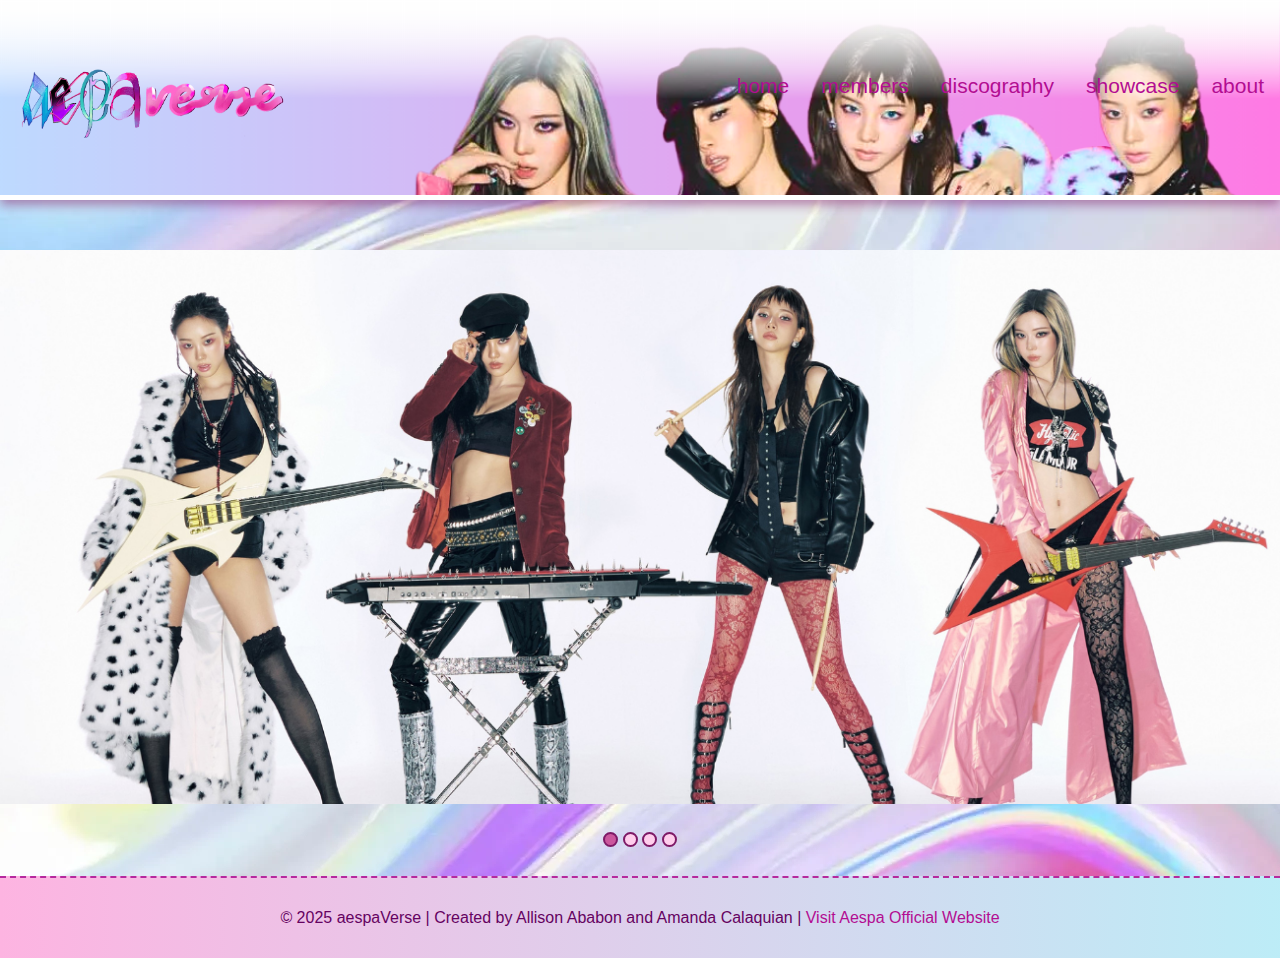
<file: index.html>
<!DOCTYPE html>
<head>
    <link rel="stylesheet" href="styles.css">
    <title>Aespaverse</title>
    <link rel="icon" type="png" href="public/assets/favicon.png">
</head>

<body>
    <!--navigation top panel-->

    <div class="navigation">
        <img id="logo" src="public/assets/website logo.png">
        <a href="about.html">about</a>
        <a href="showcase.html">showcase</a>
        <a href="#">discography</a>
        <a href="members.html">members</a>
        <a href="index.html">home</a>
    </div>


    <!--slideshow-->
        
        <div class="slideshow-container">
        
          <div class="mySlides fade">
            <img src="public/assets/slideshow/richman.png" style="width:100%">
          </div>
          
          <div class="mySlides fade">
            <img src="public/assets/slideshow/dirtywork.png" style="width:100%">
          </div>
          
          <div class="mySlides fade">
            <img src="public/assets/slideshow/whiplash.png" style="width:100%">
          </div>
          
          <div class="mySlides fade">
            <img src="public/assets/slideshow/armageddon.png" style="width:100%">
          </div>
        </div>
          
        <br>
        
        <div style="text-align:center">
          <span class="dot"></span> 
          <span class="dot"></span> 
          <span class="dot"></span> 
          <span class="dot"></span> 
        </div>


    <!--footer-->

    <div id="footer">
        <p>© 2025 aespaVerse | Created by Allison Ababon and Amanda Calaquian | <a href="https://www.aespa.com/">Visit Aespa Official Website</a></p>
    </div>


    <script src="script.js"></script>

</body>


</html>
</file>
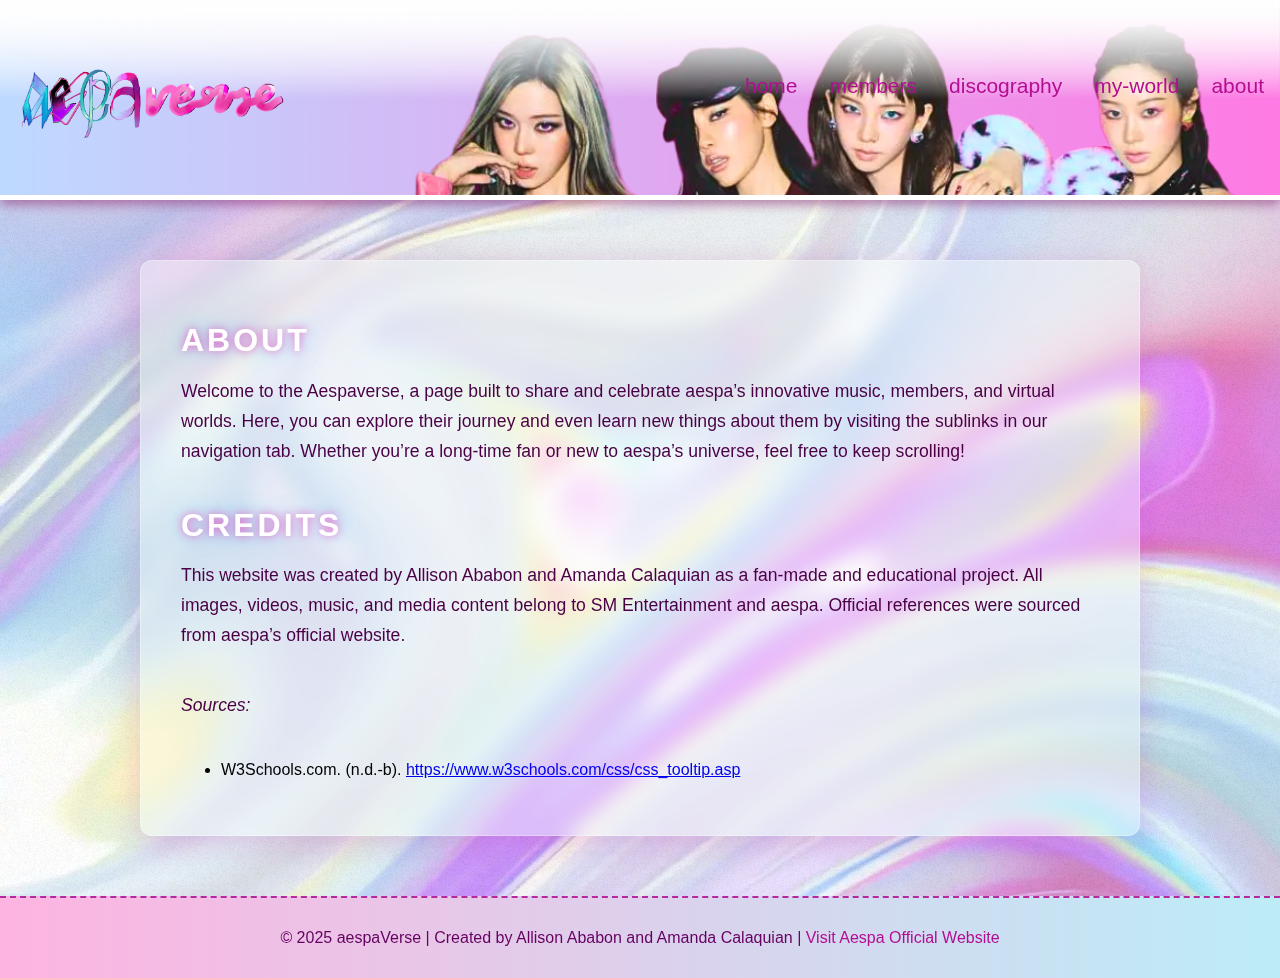
<file: about.html>
<!DOCTYPE html>
<html lang="en">
<head>
    <meta charset="UTF-8">
    <title>Aespaverse | About</title>
    <link rel="stylesheet" href="styles.css">
    <link rel="icon" type="png" href="/public/assets/favicon.png">
</head>

<body>

    <div class="noisewrap">
        <div class="noisebg"></div>
      </div>
    
      <div class="orb orb-1"></div>
      <div class="orb orb-2"></div>


<div class="navigation">
    <img id="logo" src="/public/assets/website logo.png">
       <a href="about.html">about</a>
        <a href="quiz.html">my-world</a>
        <a href="discography.html">discography</a>
        <a href="members.html">members</a>
        <a href="index.html">home</a>
</div>


<div class="about-container">

    <h1>ABOUT</h1>
    <p>
        Welcome to the Aespaverse, a page built to share and celebrate aespa’s
        innovative music, members, and virtual worlds. Here, you can explore
        their journey and even learn new things about them by visiting the
        sublinks in our navigation tab. Whether you’re a long-time fan or new
        to aespa’s universe, feel free to keep scrolling!
    </p>

    <h1>CREDITS</h1>
    <p>
        This website was created by Allison Ababon and Amanda Calaquian as a
        fan-made and educational project. All images, videos, music, and media
        content belong to SM Entertainment and aespa. Official references were
        sourced from aespa’s official website.
    </p>

    <p><em>Sources:</em></p>
    <ul>
        <li>W3Schools.com. (n.d.-b). <a href="https://www.w3schools.com/css/css_tooltip.asp">https://www.w3schools.com/css/css_tooltip.asp</a></li>
    </ul>

</div>

<div id="footer">
    <p>
        © 2025 aespaVerse | Created by Allison Ababon and Amanda Calaquian |
        <a href="https://www.aespa.com/">Visit Aespa Official Website</a>
    </p>
</div>

<script src="script.js"></script>
</body>
</html>
</file>
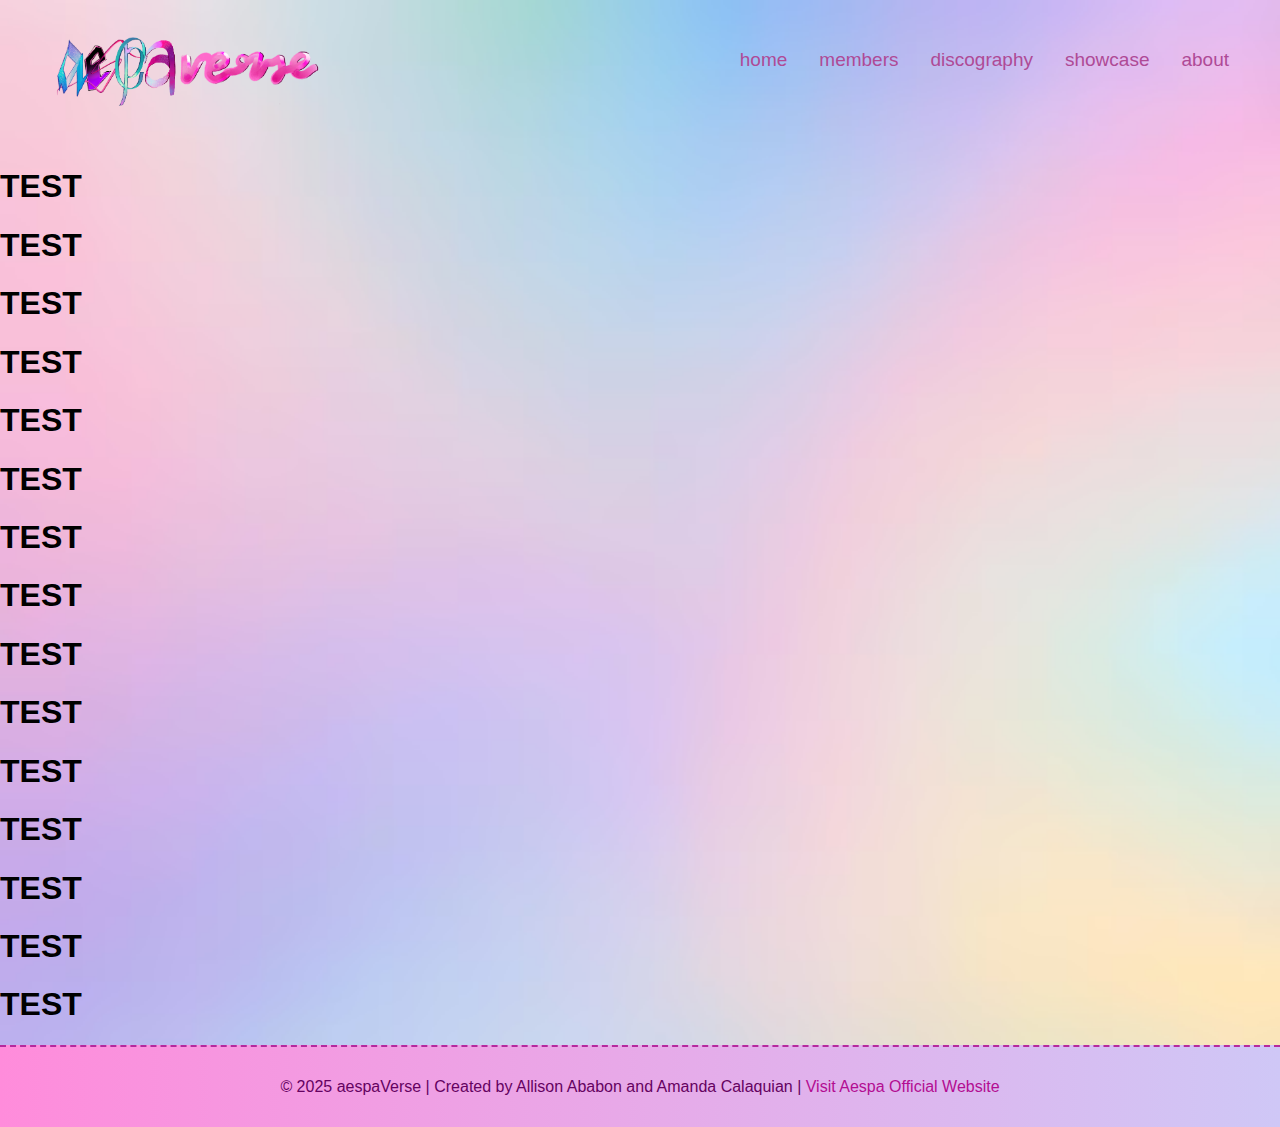
<file: discography.html>
<!DOCTYPE html>
<head>
    <link rel="stylesheet" href="styles-discography.css">
    <title>Aespaverse | Discography</title>
    <link rel="icon" type="png" href="public/assets/favicon.png">
</head>

<body>
    <!--navigation top panel-->

    <div class="navigation">
        <img id="logo" src="public/assets/aespaverse_logo2.png">
        <a href="about.html">about</a>
        <a href="showcase.html">showcase</a>
        <a href="discography.html">discography</a>
        <a href="members.html">members</a>
        <a href="index.html">home</a>
    </div>


    <h1>TEST</h1>
    <h1>TEST</h1>
    <h1>TEST</h1>
    <h1>TEST</h1>
    <h1>TEST</h1>
    <h1>TEST</h1>
    <h1>TEST</h1>
    <h1>TEST</h1>
    <h1>TEST</h1>
    <h1>TEST</h1>
    <h1>TEST</h1>
    <h1>TEST</h1>
    <h1>TEST</h1>
    <h1>TEST</h1>
    <h1>TEST</h1>


    <!--footer-->

    <div id="footer">
        <p>© 2025 aespaVerse | Created by Allison Ababon and Amanda Calaquian | <a href="https://www.aespa.com/">Visit Aespa Official Website</a></p>
    </div>


    <script src="script.js"></script>

</body>


</html>
</file>
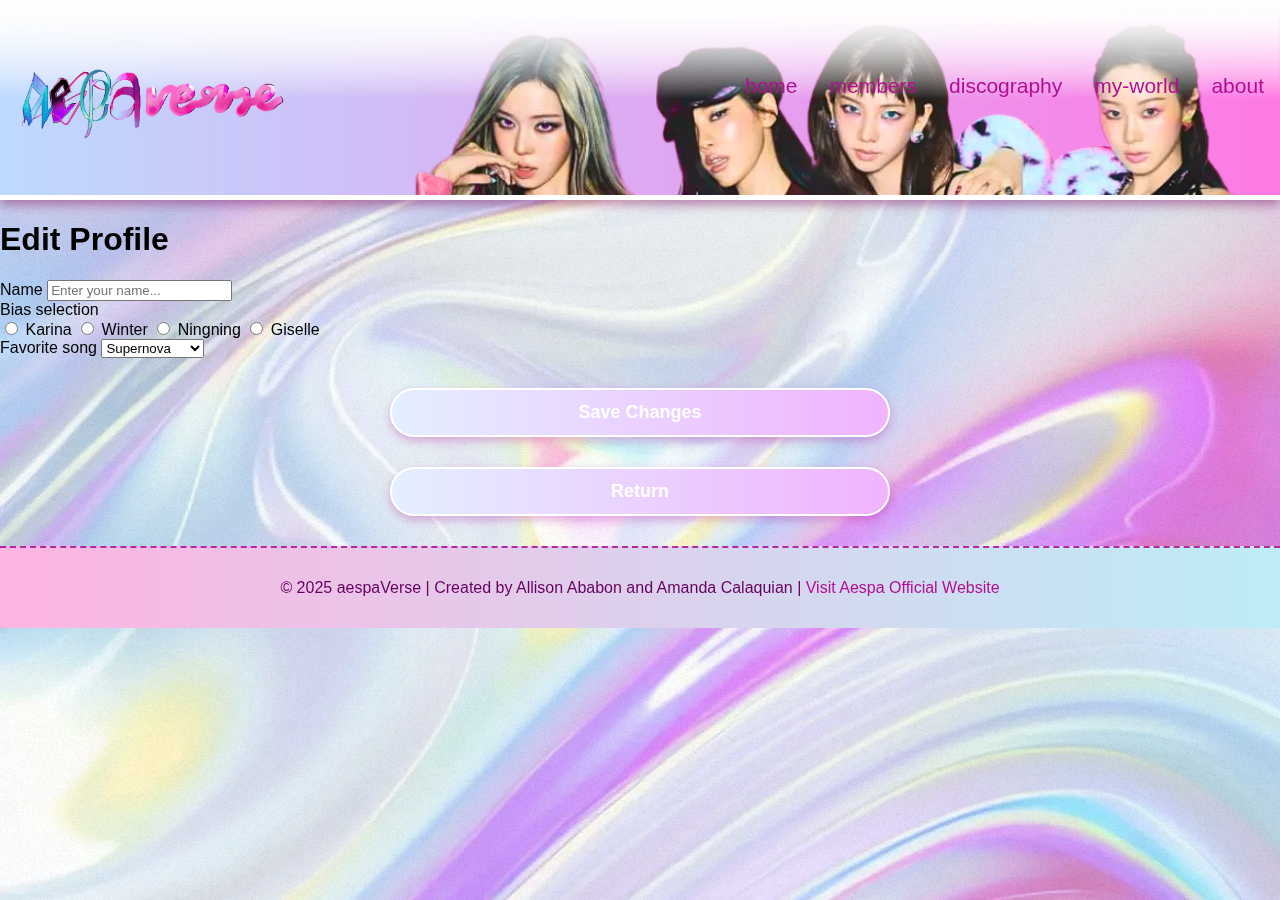
<file: editprofile.html>
<!DOCTYPE html>
<html lang="en">
<head>
    <meta charset="UTF-8">
    <title>Edit Profile | Aespaverse</title>

    <link rel="stylesheet" href="styles.css">
    <link rel="icon" type="png" href="public/assets/favicon.png">
</head>

<body>

<div class="noisewrap">
    <div class="noisebg"></div>
</div>

<div class="orb orb-1"></div>
<div class="orb orb-2"></div>

<!-- NAV -->
<div class="navigation">
    <img id="logo" src="public/assets/website logo.png">
    <a href="about.html">about</a>
    <a href="quiz.html">my-world</a>
    <a href="discography.html">discography</a>
    <a href="members.html">members</a>
    <a href="index.html">home</a>
</div>

<h1 class="page-title">Edit Profile</h1>

<form id="edit-profile-form">

    <div class="form-grid">

        <!-- LEFT SIDE -->
        <div class="form-left">

            <div class="input-group">
                <label for="edit-name">Name</label>
                <input type="text" id="edit-name" placeholder="Enter your name...">
            </div>

            <div class="input-group">
                <label for="edit-bias">Bias selection</label>

                <div class="bias-options">
                    <label class="bias-item">
                        <input type="radio" name="bias" value="karina">
                        <span>Karina</span>
                    </label>

                    <label class="bias-item">
                        <input type="radio" name="bias" value="winter">
                        <span>Winter</span>
                    </label>

                    <label class="bias-item">
                        <input type="radio" name="bias" value="ningning">
                        <span>Ningning</span>
                    </label>

                    <label class="bias-item">
                        <input type="radio" name="bias" value="giselle">
                        <span>Giselle</span>
                    </label>
                </div>
            </div>

        </div>

        <!-- RIGHT SIDE -->
        <div class="form-right">

            <div class="input-group">
                <label for="edit-song">Favorite song</label>

                <select id="edit-song">
                    <option value="Supernova">Supernova</option>
                    <option value="Armageddon">Armageddon</option>
                    <option value="Drama">Drama</option>
                    <option value="Savage">Savage</option>
                    <option value="Next Level">Next Level</option>
                    <option value="Black Mamba">Black Mamba</option>
                </select>
            </div>

        </div>

    </div>

    <button type="button" id="save-btn">Save Changes</button>
    <button type="button" onclick="history.back()">Return</button>

</form>

<div id="footer">
    <p>
        © 2025 aespaVerse | Created by Allison Ababon and Amanda Calaquian |
        <a href="https://www.aespa.com/">Visit Aespa Official Website</a>
    </p>
</div>

<script src="editprofile.js"></script>

</body>
</html>
</file>
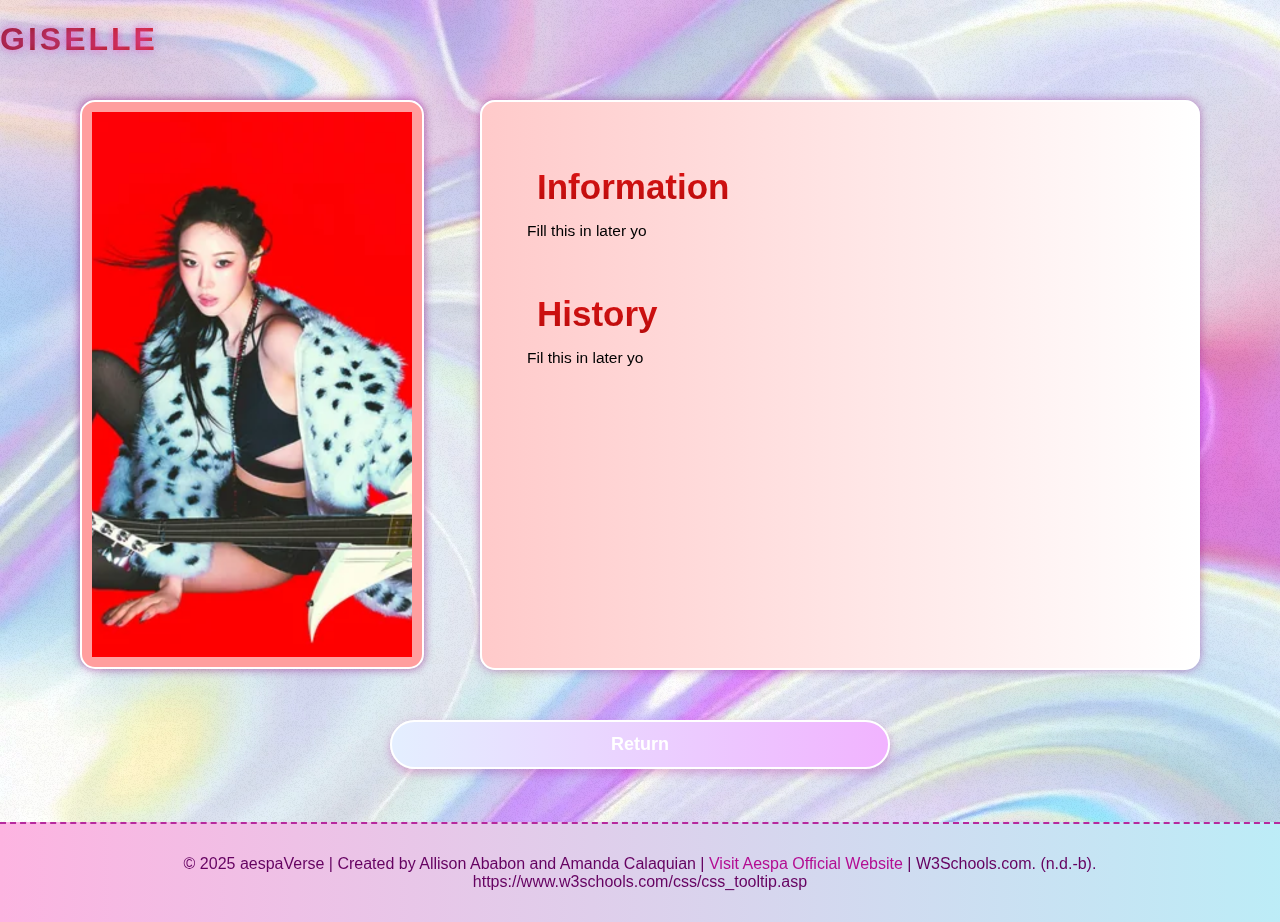
<file: giselle.html>
<!DOCTYPE html>
<head>
    <link rel="stylesheet" href="styles.css">
    <title>Aespaverse | Members | Giselle</title>
    <link rel="icon" type="png" href="public/assets/favicon.png"> 
</head>

<body>

    <div class="noisewrap">
        <div class="noisebg"></div>
      </div>
    
      <div class="orb orb-1"></div>
      <div class="orb orb-2"></div>

    <div class="panel">
        <h1 id="member_name_giselle"><strong>GISELLE</strong></h1>
    </div>

    <div class="main-content-container">

        <div class="left-half">
            <div class="image-box-giselle">
                <img src="public/assets/members/giselle-2.png" alt="Picture of Giselle"> 
            </div>
        </div>

        <div class="right-half">
            <div class="information-box-giselle">
                <h2>Information</h2>
                <p>Fill this in later yo</p>

                <br>

                <h2>History</h2>
                <p>Fil this in later yo</p>
                <br>



                <!--<div class="floating-drumstick">
                    <img src="public/assets/drumsticks.png">
                </div>-->
                </div>
        </div>
    </div>

    <button type="button" onclick="history.back()">Return</button>

    <br> 

<div id="footer">
    <p>
        © 2025 aespaVerse | Created by Allison Ababon and Amanda Calaquian |
        <a href="https://www.aespa.com/">Visit Aespa Official Website</a>
        | W3Schools.com. (n.d.-b). https://www.w3schools.com/css/css_tooltip.asp 
    </p>
</div>

</body>
</html>
</file>
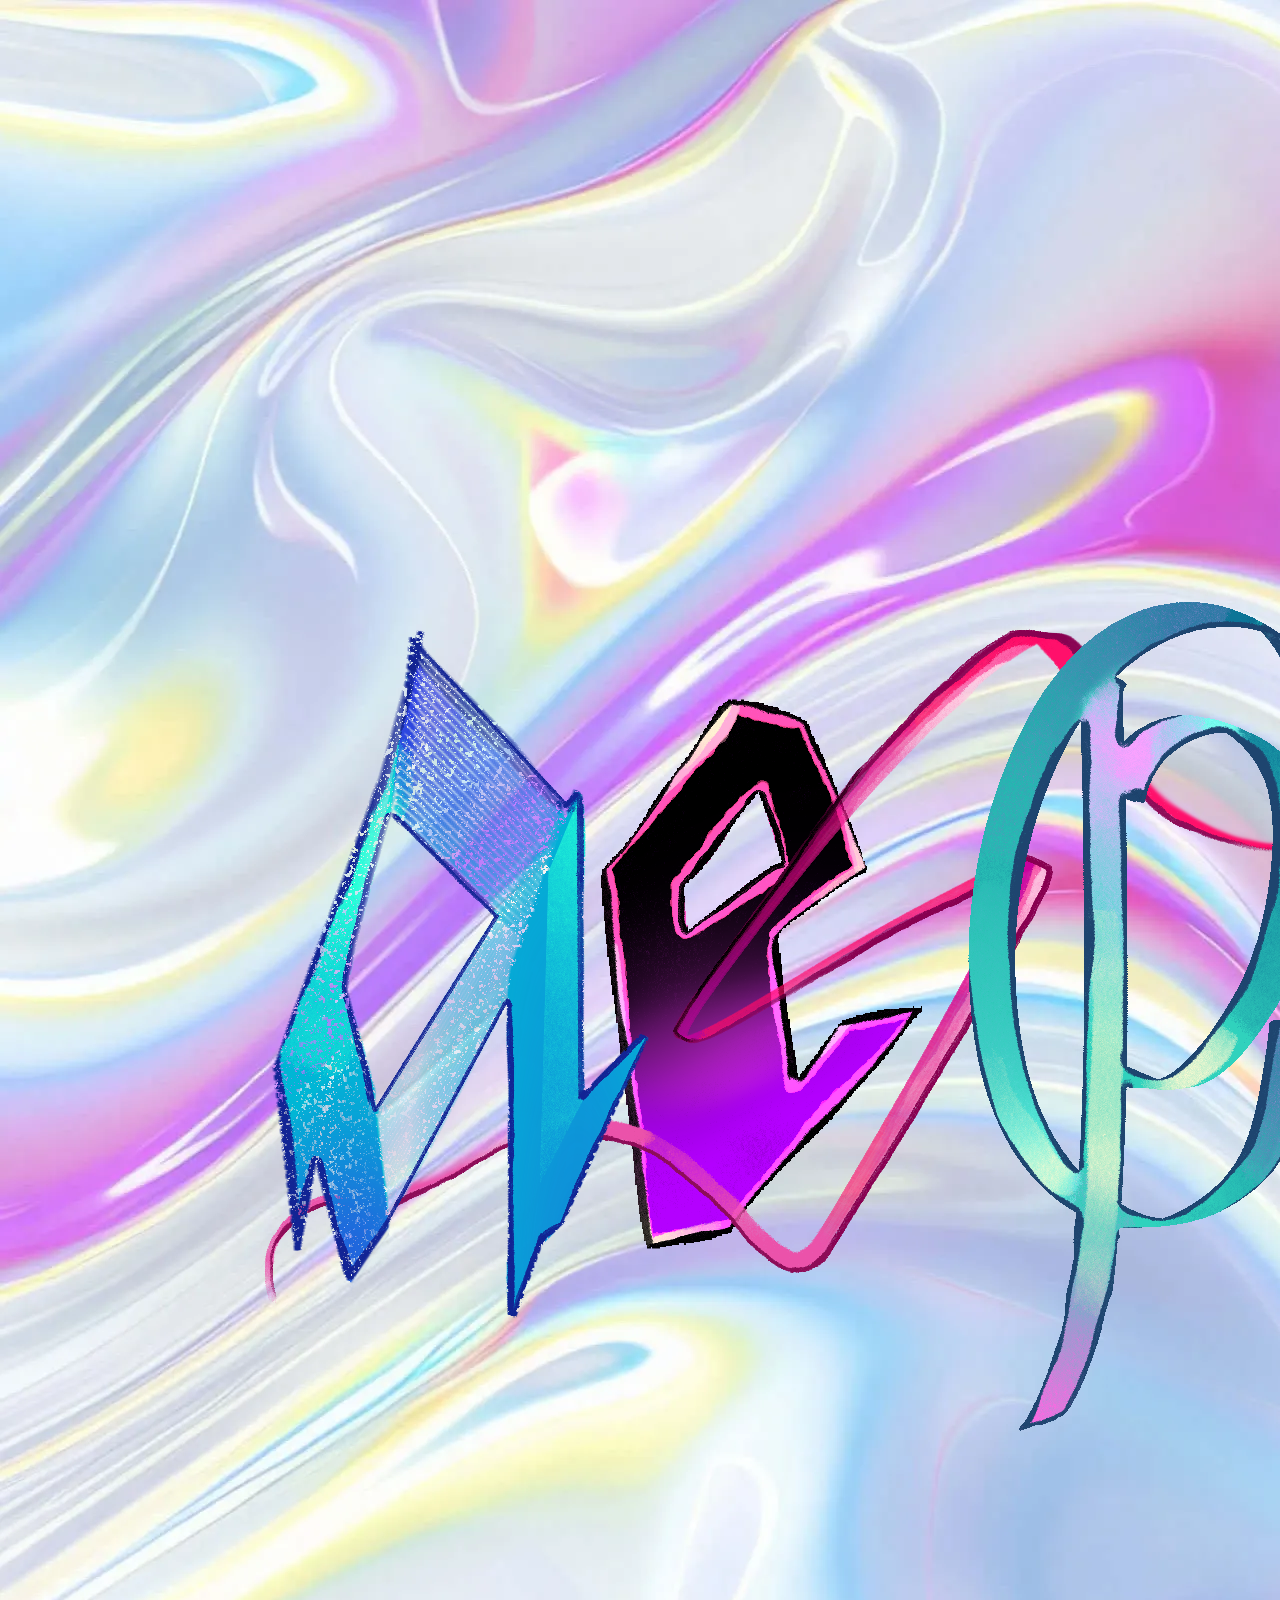
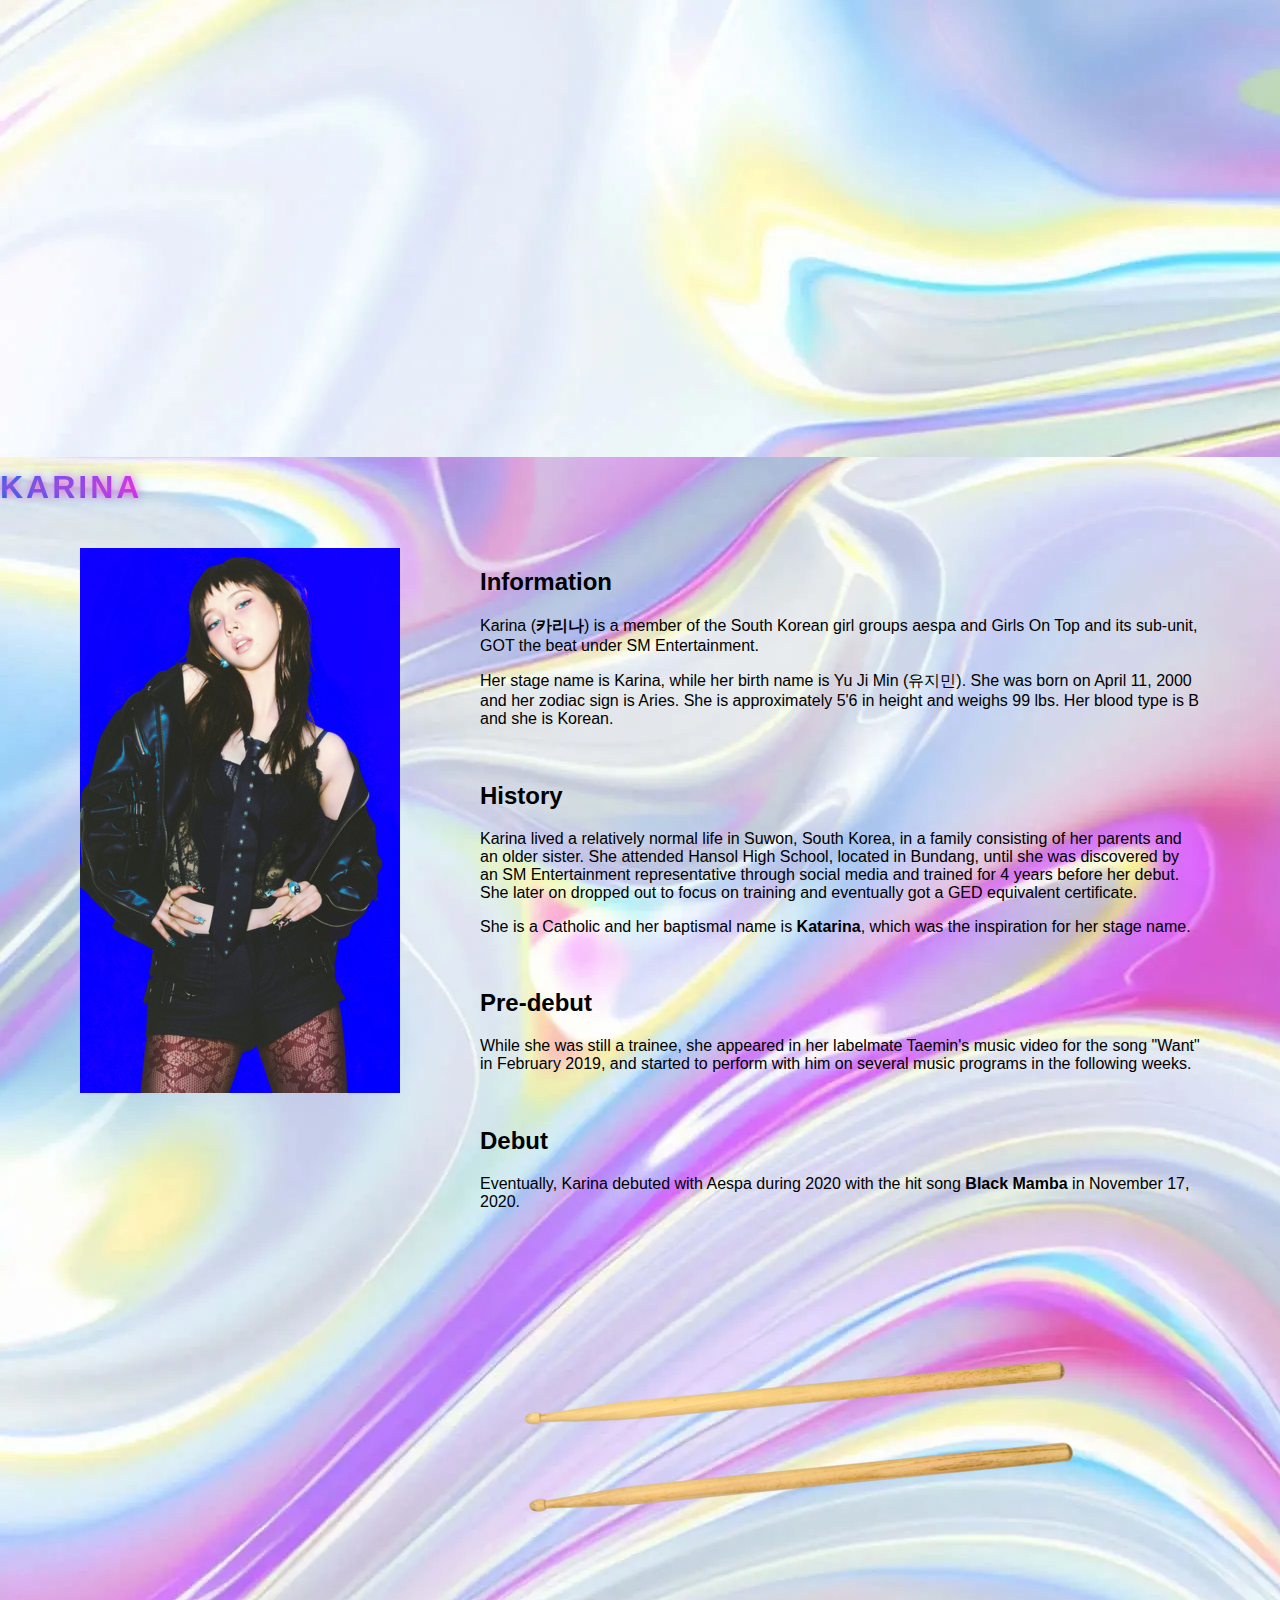
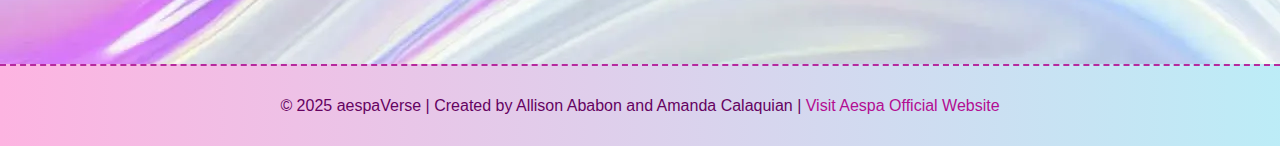
<file: karina.html>
<!DOCTYPE html>
<head>
    <link rel="stylesheet" href="styles.css">
    <title>Aespaverse</title>
    <link rel="icon" type="png" href="public/assets/favicon.png"> 
</head>

<body>

    <div class="panel">
        <img id="logo" src="public/assets/website logo.png"> 
        <h1 id="member_name"><strong>KARINA</strong></h1>
    </div>

    <div class="main-content-container">

        <div class="left-half">
            <div class="image-box">
                <img src="public/assets/members/karina-2.png" alt="Picture of Karina"> 
            </div>
        </div>

        <div class="right-half">
            <div class="information-box">
                <h2>Information</h2>
                <p>Karina (<strong>카리나</strong>) is a member of the South Korean girl groups aespa and Girls On Top and its sub-unit, GOT the beat under SM Entertainment.</p>
                <p>Her stage name is Karina, while her birth name is Yu Ji Min (유지민). She was born on April 11, 2000 and her zodiac sign is Aries. She is approximately 5'6 in height and weighs 99 lbs. Her blood type is B and she is Korean.</p>

                <br>

                <h2>History</h2>
                <p>Karina lived a relatively normal life in Suwon, South Korea, in a family consisting of her parents and an older sister. She attended Hansol High School, located in Bundang, until she was discovered by an SM Entertainment representative through social media and trained for 4 years before her debut. She later on dropped out to focus on training and eventually got a GED equivalent certificate.</p>
                <p>She is a Catholic and her baptismal name is <strong>Katarina</strong>, which was the inspiration for her stage name.</p>

                <br>

                <h2>Pre-debut</h2>
                <p>While she was still a trainee, she appeared in her labelmate Taemin's music video for the song "Want" in February 2019, and started to perform with him on several music programs in the following weeks.</p>

                <br>

                <h2>Debut</h2>
                <p class="last">Eventually, Karina debuted with Aespa during 2020 with the hit song <strong>Black Mamba</strong> in November 17, 2020.</p>



                <div class="floating-drumstick">
                    <img src="public/assets/drumsticks.png">
                </div>
                </div>
        </div>
    </div>

    <br> 

    <div id="footer">
        <p>© 2025 aespaVerse | Created by Allison Ababon and Amanda Calaquian | <a href="https://www.aespa.com/">Visit Aespa Official Website</a></p>
    </div>

</body>
</html>
</file>
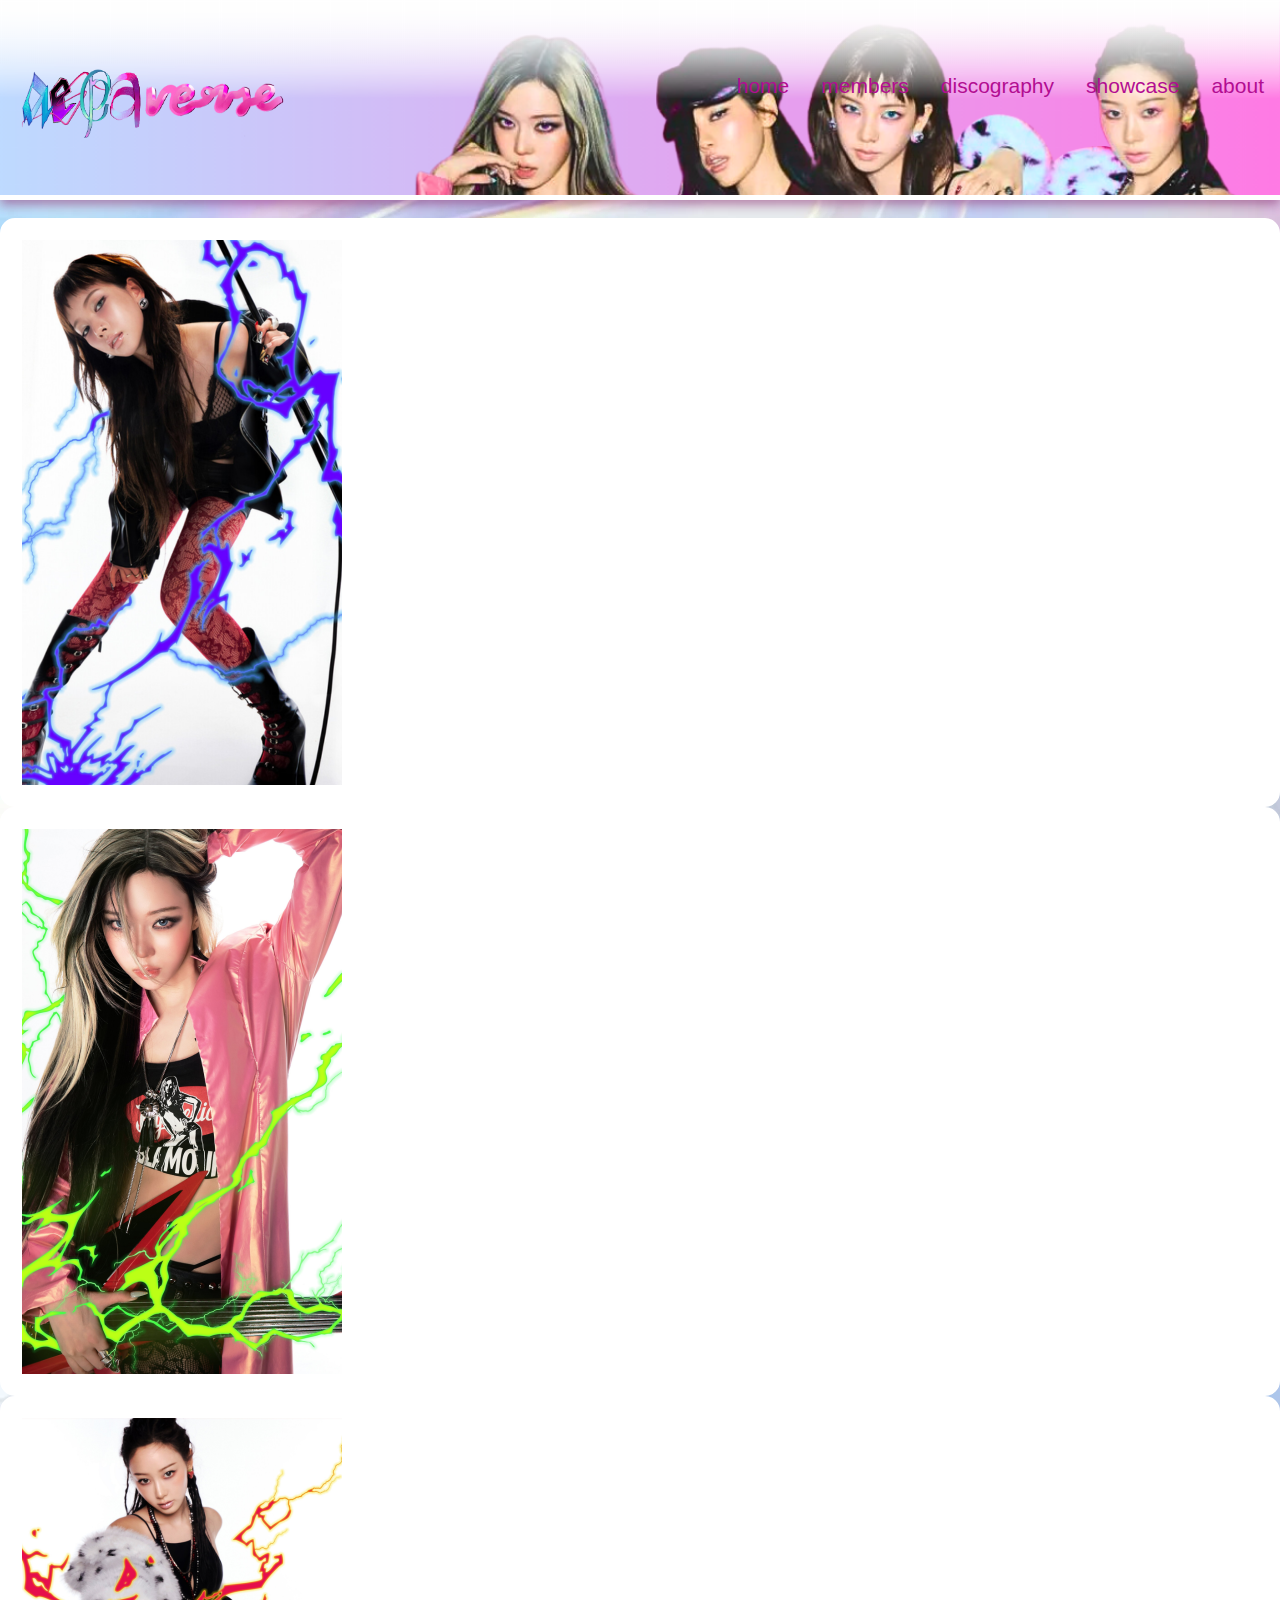
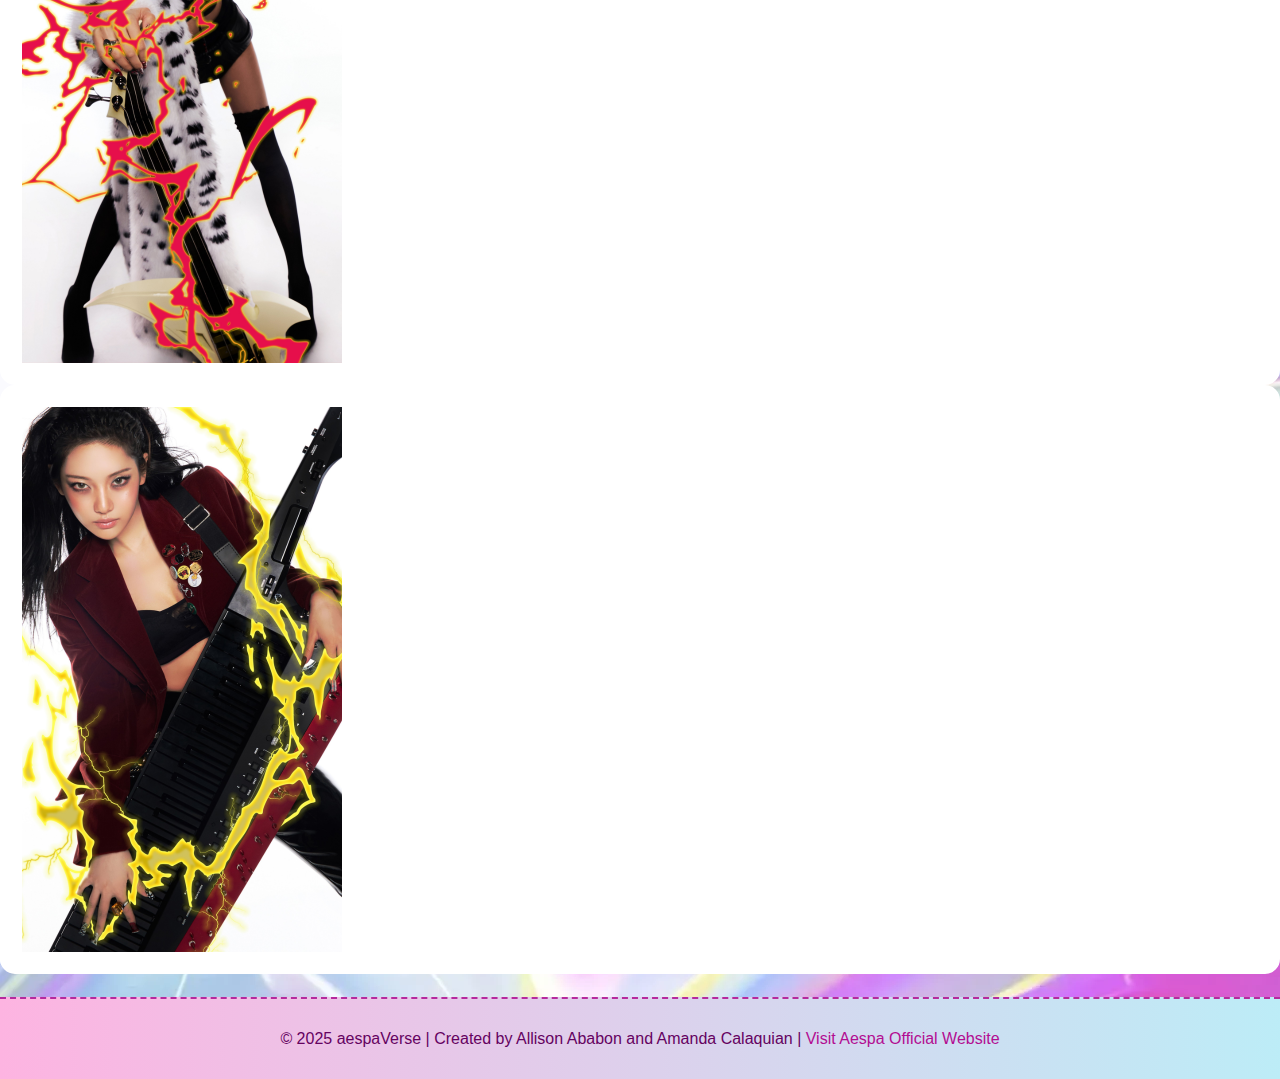
<file: members.html>
<!DOCTYPE html>
<head>
    <link rel="stylesheet" href="styles.css">
    <title>Aespaverse</title>
    <link rel="icon" type="png" href="/public/assets/favicon.png">
</head>

<body>

    <!--navigation top panel-->

    <div class="navigation">
        <img id="logo" src="/public/assets/website logo.png">
        <a href="index.html">about</a>
        <a href="#">showcase</a>
        <a href="#">discography</a>
        <a href="members.html">members</a>
        <a href="index.html">home</a>
    </div>

    <br>

    <!--member images-->

    <div class="row">
        <div class="column">
            <div class="karina">
                <img src="/public/assets/members/karina-1.png">
            </div>
        </div>
        <div class="column">
            <div class="winter">
                <img src="/public/assets/members/winter-1.png">
            </div>
        </div>
        <div class="column">
            <div class="giselle">
                <img src="/public/assets/members/giselle-1.png">
            </div>
        </div>
        <div class="column">
            <div class="ningning">
                <img src="/public/assets/members/ningning-1.png">
            </div>
        </div>
    </div>


    <br>

    <!--footer-->

    <div id="footer">
        <p>© 2025 aespaVerse | Created by Allison Ababon and Amanda Calaquian | <a href="https://www.aespa.com/">Visit Aespa Official Website</a></p>
    </div>

</body>

</html>
</file>
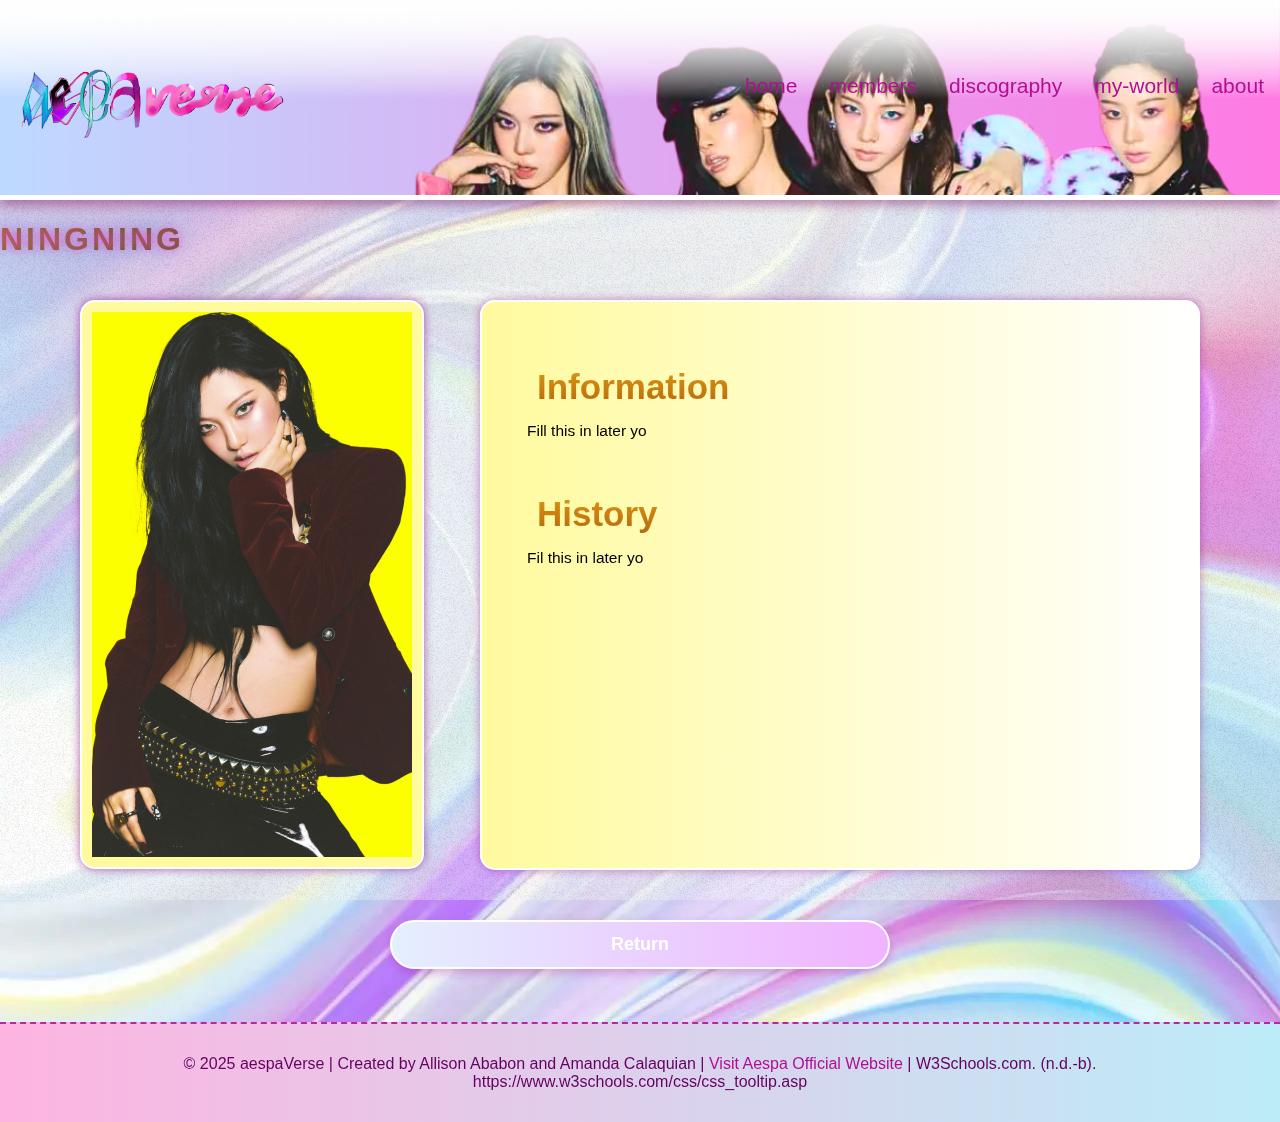
<file: ningning.html>
<!DOCTYPE html>
<head>
    <link rel="stylesheet" href="styles.css">
    <title>Aespaverse | Members | Ningning</title>
</head>

 <div class="noisewrap">
        <div class="noisebg"></div>
      </div>
    
      <div class="orb orb-1"></div>
      <div class="orb orb-2"></div>

    <div class="navigation">
        <img id="logo" src="/public/assets/website logo.png">
           <a href="about.html">about</a>
            <a href="quiz.html">my-world</a>
            <a href="discography.html">discography</a>
            <a href="members.html">members</a>
            <a href="index.html">home</a>
    </div>

<body>

    <div class="noisewrap">
        <div class="noisebg"></div>
      </div>
    
      <div class="orb orb-1"></div>
      <div class="orb orb-2"></div>

    <div class="panel">
        <h1 id="member_name_ningning"><strong>Ningning</strong></h1>
    </div>

    <div class="main-content-container">

        <div class="left-half">
            <div class="image-box-ningning">
                <img src="public/assets/members/ningning-2.png" alt="Picture of Ningning"> 
            </div>
        </div>

        <div class="right-half">
            <div class="information-box-ningning">
                <h2>Information</h2>
                <p>Fill this in later yo</p>

                <br>

                <h2>History</h2>
                <p>Fil this in later yo</p>
                <br>



                <!--<div class="floating-drumstick">
                    <img src="public/assets/drumsticks.png">
                </div>-->
                </div>
        </div>
    </div>

    <button type="button" onclick="history.back()">Return</button>

    <br> 

<div id="footer">
    <p>
        © 2025 aespaVerse | Created by Allison Ababon and Amanda Calaquian |
        <a href="https://www.aespa.com/">Visit Aespa Official Website</a>
        | W3Schools.com. (n.d.-b). https://www.w3schools.com/css/css_tooltip.asp 
    </p>
</div>

</body>
</html>
</file>
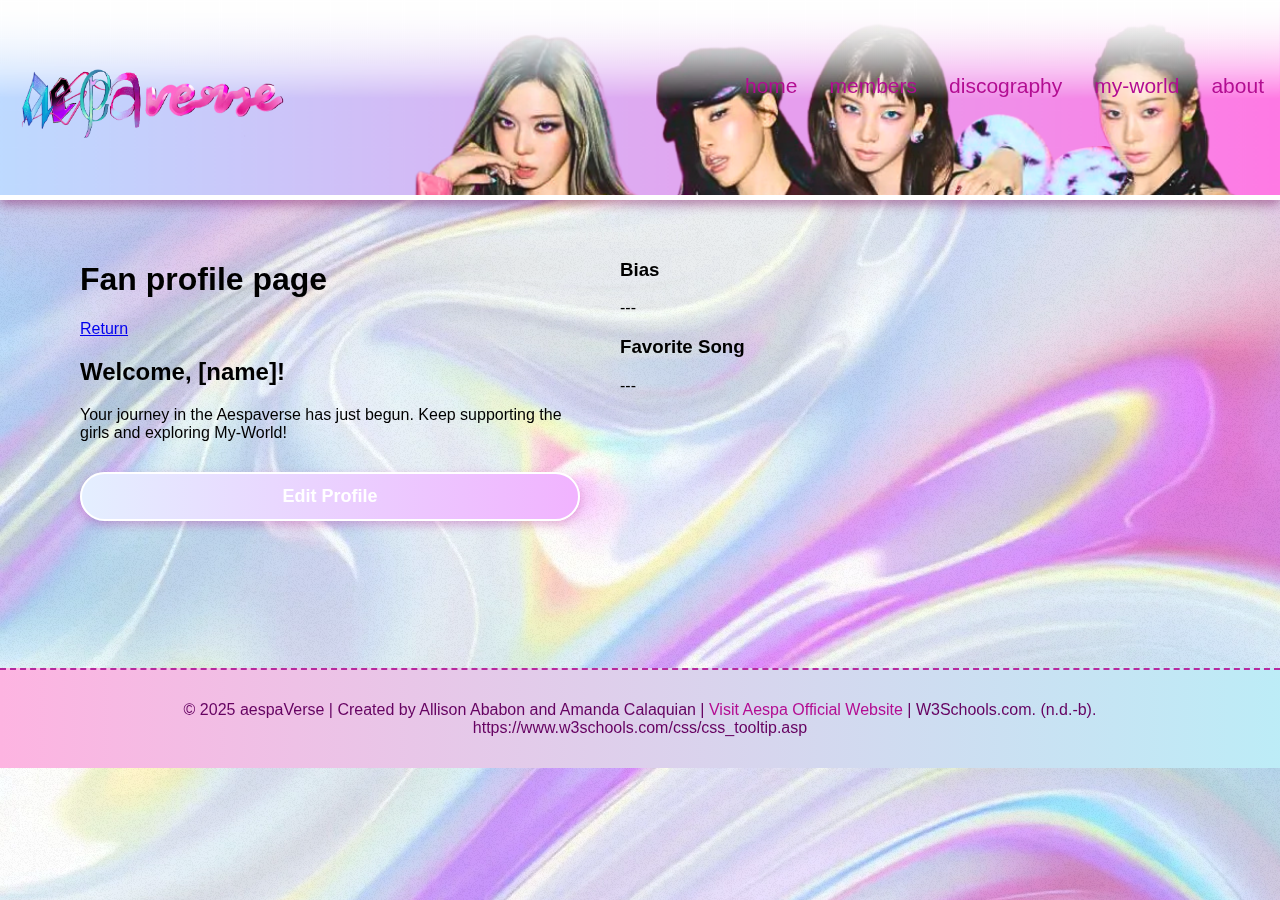
<file: profile.html>
<!DOCTYPE html>
<head>
    <link rel="stylesheet" href="styles.css">
    <title>Aespaverse</title>
    <link rel="icon" type="png" href="public/assets/favicon.png">
</head>

<body>

  <div class="noisewrap">
    <div class="noisebg"></div>
  </div>

  <div class="orb orb-1"></div>
  <div class="orb orb-2"></div>
  
    <!--navigation top panel-->

    <div class="navigation">
        <img id="logo" src="public/assets/website logo.png">
        <a href="about.html">about</a>
        <a href="quiz.html">my-world</a>
        <a href="discography.html">discography</a>
        <a href="members.html">members</a>
        <a href="index.html">home</a>
    </div>

    <div class="main-content-container profile-page">
        <div class="left-half profile-intro">
            <div class="form-header">
                <h1 class="fan-title">Fan profile page</h1>
                <a href="quiz.html" class="return-btn">Return</a>
            </div>
        
            <h2 id="welcome-name">Welcome, [name]!</h2>
   
            <div class="profile-bio">
    <p>Your journey in the Aespaverse has just begun. Keep supporting the girls and exploring My-World!</p>

    <button class="return-btn edit-small" onclick="goToEdit()">
        Edit Profile
    </button>
</div>
    </div>

    <div class="right-half profile-details">
        <div class="detail-box">
            <h3>Bias</h3>
            <div id="display-bias" class="detail-value">---</div>
        </div>
        <div class="detail-box">
            <h3>Favorite Song</h3>
            <div id="display-song" class="detail-value">---</div>
        </div>
    </div>
</div>


<br>
<br>
<br>
<br>

<div id="footer">
    <p>
        © 2025 aespaVerse | Created by Allison Ababon and Amanda Calaquian |
        <a href="https://www.aespa.com/">Visit Aespa Official Website</a>
        | W3Schools.com. (n.d.-b). https://www.w3schools.com/css/css_tooltip.asp 
    </p>
</div>


<script src="profile.js"></script>

</body>


</html>
</file>
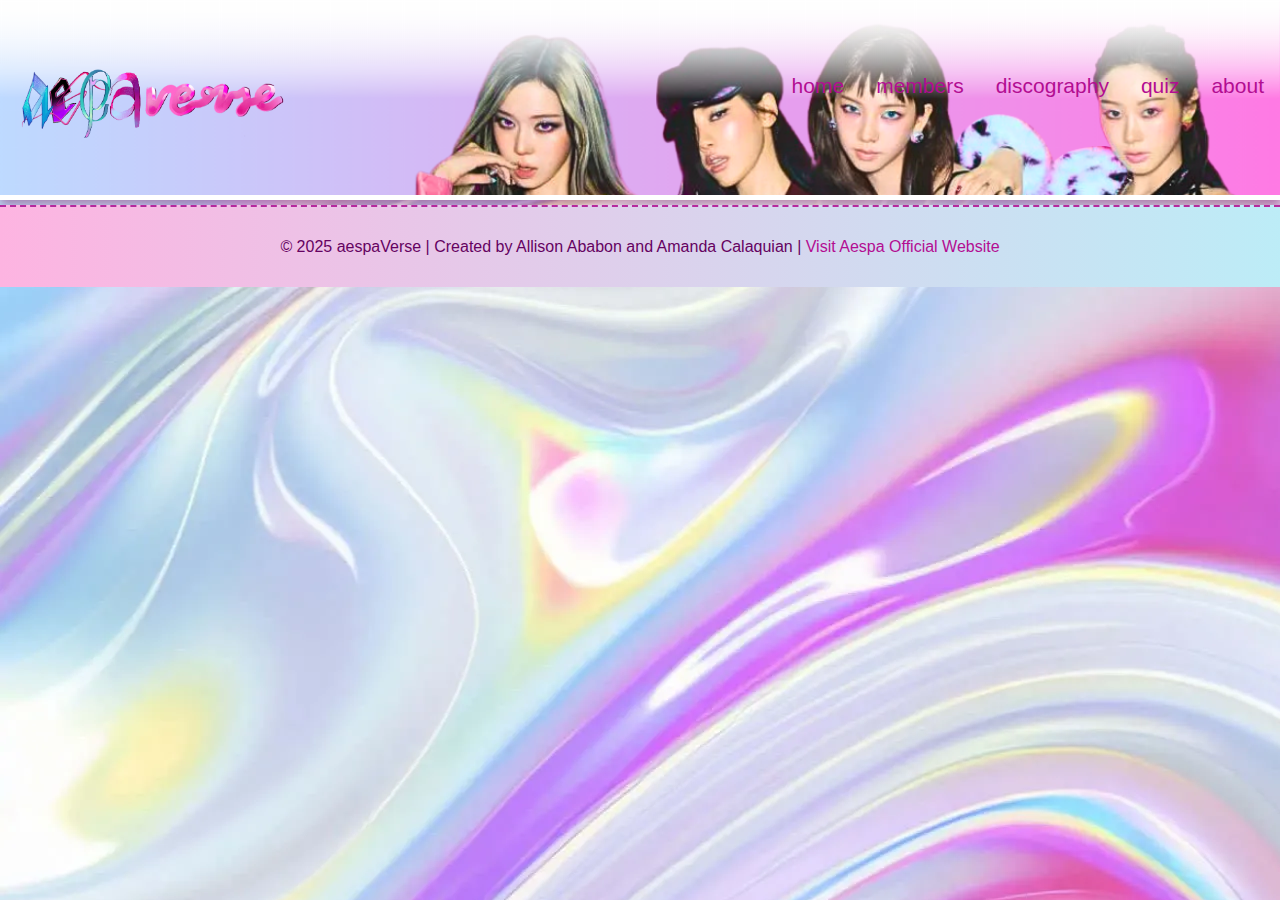
<file: quiz.html>
<!DOCTYPE html>
<head>
    <link rel="stylesheet" href="styles.css">
    <title>Aespaverse</title>
    <link rel="icon" type="png" href="public/assets/favicon.png">
</head>

<body>
  
    <!--navigation top panel-->

    <div class="navigation">
        <img id="logo" src="public/assets/website logo.png">
        <a href="about.html">about</a>
        <a href="quiz.html">quiz</a>
        <a href="discography.html">discography</a>
        <a href="members.html">members</a>
        <a href="index.html">home</a>
    </div>



<!-- Footer -->
<div id="footer">
    <p>
        © 2025 aespaVerse | Created by Allison Ababon and Amanda Calaquian |
        <a href="https://www.aespa.com/">Visit Aespa Official Website</a>
    </p>
</div>

<script src="script.js"></script>
</body>
</html>
</file>
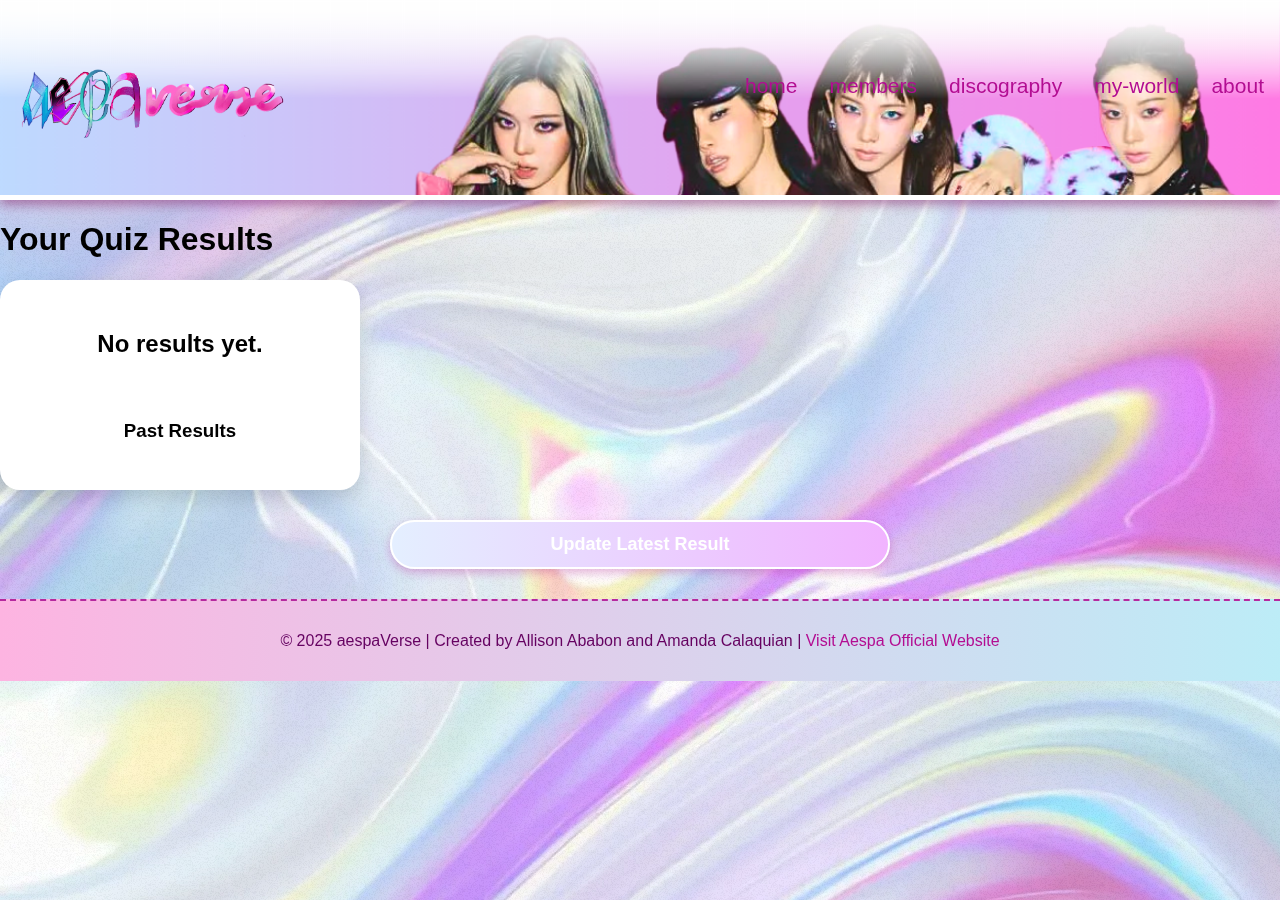
<file: results.html>
<!DOCTYPE html>
<html lang="en">
<head>
    <meta charset="UTF-8">
    <title>Aespaverse | Quiz Results</title>

    <link rel="stylesheet" href="styles.css">
    <link rel="icon" type="png" href="public/assets/favicon.png">
</head>

<body>

<div class="noisewrap">
    <div class="noisebg"></div>
</div>

<div class="orb orb-1"></div>
<div class="orb orb-2"></div>

<!-- Navigation -->
<div class="navigation">
    <img id="logo" src="public/assets/website logo.png">
    <a href="about.html">about</a>
    <a href="quiz.html">my-world</a>
    <a href="discography.html">discography</a>
    <a href="members.html">members</a>
    <a href="index.html">home</a>
</div>

<h1 class="page-title">Your Quiz Results</h1>

<div class="results-container">
    <div class="quiz-card results-card">

        <h2 id="latest-result"></h2>

        <img id="result-img" style="width:200px; border-radius:15px; margin-top:10px;">

        <h3>Past Results</h3>
        <ul id="history-list"></ul>

    </div>
</div>

<!-- BUTTON -->
<div class="button-center">
    <button id="update-latest-btn">Update Latest Result</button>
</div>

<div id="footer">
    <p>
        © 2025 aespaVerse | Created by Allison Ababon and Amanda Calaquian |
        <a href="https://www.aespa.com/">Visit Aespa Official Website</a>
    </p>
</div>

<script src="results.js"></script>

</body>
</html>
</file>
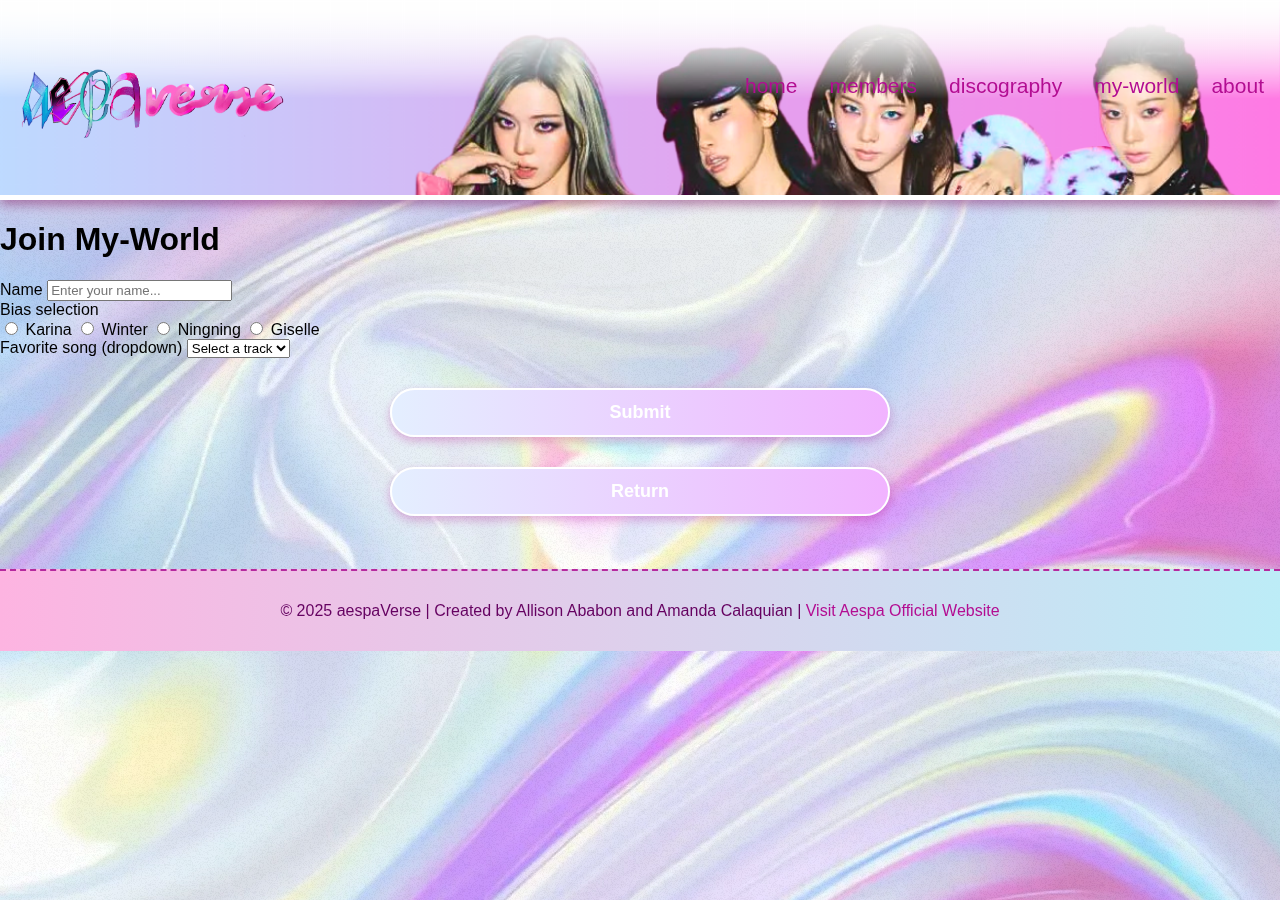
<file: signup.html>
<!DOCTYPE html>
<head>
    <link rel="stylesheet" href="styles.css">
    <title>Aespaverse</title>
    <link rel="icon" type="png" href="public/assets/favicon.png">
</head>

<body>

    <div class="noisewrap">
        <div class="noisebg"></div>
      </div>
    
      <div class="orb orb-1"></div>
      <div class="orb orb-2"></div>
  
    <!--navigation top panel-->

    <div class="navigation">
        <img id="logo" src="public/assets/website logo.png">
        <a href="about.html">about</a>
        <a href="quiz.html">my-world</a>
        <a href="discography.html">discography</a>
        <a href="members.html">members</a>
        <a href="index.html">home</a>
    </div>

    <h1 class="page-title">Join My-World</h1>
    
            <form id="signup-form">
                <div class="form-grid">
                    <div class="form-left">
                        <div class="input-group">
                            <label for="name">Name</label>
                            <input type="text" id="name" placeholder="Enter your name..." required>
                        </div>
    
                        <div class="input-group">
                            <label>Bias selection</label>
                            <div class="bias-options">
                                <label class="bias-item">
                                    <input type="radio" name="bias" value="karina">
                                    <span>Karina</span>
                                </label>
                                <label class="bias-item">
                                    <input type="radio" name="bias" value="winter">
                                    <span>Winter</span>
                                </label>
                                <label class="bias-item">
                                    <input type="radio" name="bias" value="ningning">
                                    <span>Ningning</span>
                                </label>
                                <label class="bias-item">
                                    <input type="radio" name="bias" value="giselle">
                                    <span>Giselle</span>
                                </label>
                            </div>
                        </div>
                    </div>
    
                    <div class="form-right">
                        <div class="input-group">
                            <label for="fav-song">Favorite song (dropdown)</label>
                            <select id="fav-song" required>
                                <option value="" disabled selected>Select a track</option>
                                <option value="supernova">Supernova</option>
                                <option value="armageddon">Armageddon</option>
                                <option value="drama">Drama</option>
                                <option value="savage">Savage</option>
                                <option value="next-level">Next Level</option>
                                <option value="black-mamba">Black Mamba</option>
                            </select>
                        </div>
                    </div>
                </div>
    
                <button type="submit" id="submit-form">Submit</button>
                <button type="button" onclick="history.back()" style="margin-bottom: 30px;">Return</button>
            </form>
        </div>
        <br>

<!-- Footer -->
<div id="footer">
    <p>
        © 2025 aespaVerse | Created by Allison Ababon and Amanda Calaquian |
        <a href="https://www.aespa.com/">Visit Aespa Official Website</a>
    </p>
</div>

<script src="signup.js"></script>
</body>
</html>
</file>
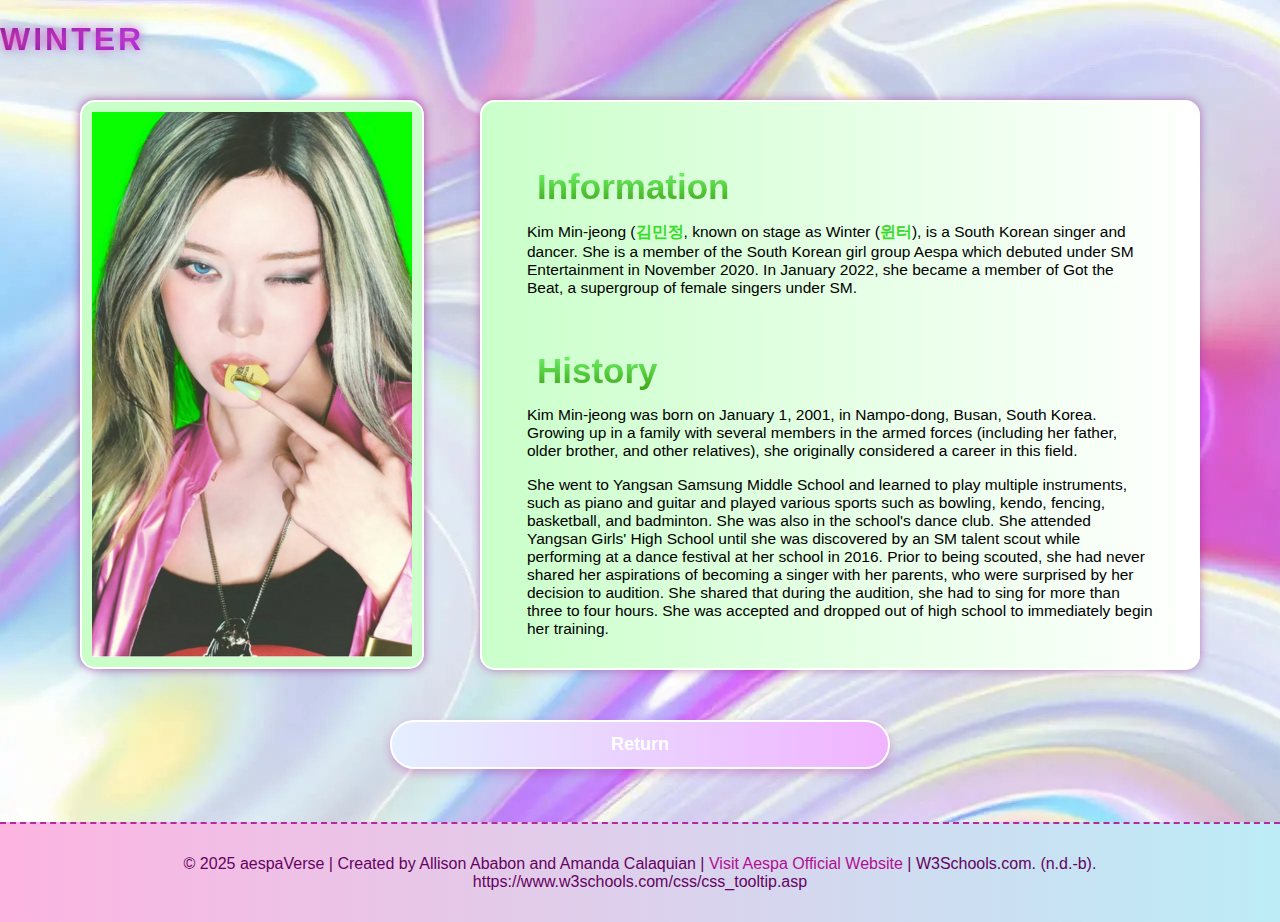
<file: winter.html>
<!DOCTYPE html>
<head>
    <link rel="stylesheet" href="styles.css">
    <title>Aespaverse | Members | Winter</title>
    <link rel="icon" type="png" href="public/assets/favicon.png"> 
</head>

<body>

    <div class="panel">
        <h1 id="member_name_winter"><strong>WINTER</strong></h1>
    </div>

    <div class="main-content-container">

        <div class="left-half">
            <div class="image-box-winter">
                <img src="public/assets/members/winter-2.png" alt="Picture of Winter"> 
            </div>
        </div>

        <div class="right-half">
            <div class="information-box-winter">
                <h2>Information</h2>
                <p>Kim Min-jeong (<strong>김민정</strong>, known on stage as Winter (<strong>윈터</strong>), is a South Korean singer and dancer. She is a member of the South Korean girl group Aespa which debuted under SM Entertainment in November 2020. In January 2022, she became a member of Got the Beat, a supergroup of female singers under SM.</p>

                <br>

                <h2>History</h2>
                <p>Kim Min-jeong was born on January 1, 2001, in Nampo-dong, Busan, South Korea. Growing up in a family with several members in the armed forces (including her father, older brother, and other relatives), she originally considered a career in this field.</p>
                <p>She went to Yangsan Samsung Middle School and learned to play multiple instruments, such as piano and guitar and played various sports such as bowling, kendo, fencing, basketball, and badminton. She was also in the school's dance club. She attended Yangsan Girls' High School until she was discovered by an SM talent scout while performing at a dance festival at her school in 2016. Prior to being scouted, she had never shared her aspirations of becoming a singer with her parents, who were surprised by her decision to audition. She shared that during the audition, she had to sing for more than three to four hours. She was accepted and dropped out of high school to immediately begin her training.</p>
                <br>



                <!--<div class="floating-drumstick">
                    <img src="public/assets/drumsticks.png">
                </div>-->
                </div>
        </div>
    </div>

    <button type="button" onclick="history.back()">Return</button>

    <br> 

<div id="footer">
    <p>
        © 2025 aespaVerse | Created by Allison Ababon and Amanda Calaquian |
        <a href="https://www.aespa.com/">Visit Aespa Official Website</a>
        | W3Schools.com. (n.d.-b). https://www.w3schools.com/css/css_tooltip.asp 
    </p>
</div>

</body>
</html>
</file>
<file: styles.css>
html {
    background-image: url('public/assets/circle.webp');
}

body {
    font-family: 'Comic Sans MS', cursive, sans-serif;
    min-height: 100%; 
    margin: 0;
    padding: 0;
    overflow-x: hidden;
}

body {
    cursor: url('https://cdn.cursors-4u.net/css-previews/cute-pink-flying-butterfly-2948baeb-css.webp'), auto !important;
}

a:hover, button:hover {
    cursor: url('https://cdn.cursors-4u.net/css-previews/cute-pink-flying-butterfly-2948baeb-css.webp'), pointer !important;
}

/* navigation top panel thing */

.navigation {
    background-image: url('public/assets/aespaverse_banner.png');
    height: 200px;
    background-size: cover;
    overflow: hidden;
    border-bottom: 5px solid #ffffff;
    box-shadow: 0px 5px 10px rgba(133, 32, 103, 0.505);
}

.navigation a {
    margin-top: 60px;
    float: right;
    color: #b30d92;
    text-align: center;
    padding: 14px 16px;
    text-decoration: none;
    font-size: 21px;
    transition: transform 0.1s ease-in-out;
}

.navigation a:hover {
    color: #ff35b8;
    transform: translateY(3px);
}

.navigation a:active {
    color: #ff35b8;
}

.navigation #logo {
    width: 300px;
    height: auto;
    margin-top: 20px;
}



/* scrollbar things */

::-webkit-scrollbar {
    width: 13px;
    height: 10px;
}
  
::-webkit-scrollbar-track {
    background: linear-gradient(#ffffff, #ffffff);
    border: 2px solid gray;
}
  
::-webkit-scrollbar-thumb {
    background: #ffffff;
    border: 2px solid #ff35b8;
}
  
::-webkit-scrollbar-thumb:hover {
    background: linear-gradient(#ff5bce, #ffffff);
}

.information-box-karina::-webkit-scrollbar, 
.information-box-winter::-webkit-scrollbar,
.information-box-giselle::-webkit-scrollbar,
.information-box-ningning::-webkit-scrollbar {
    width: 10px;
    height: 2px;
}
  
.information-box-karina::-webkit-scrollbar-track, 
.information-box-winter::-webkit-scrollbar-track,
.information-box-giselle::-webkit-scrollbar-track,
.information-box-ningning::-webkit-scrollbar-track {
    background: transparent;
    border: none;
}
  
.information-box-karina::-webkit-scrollbar-thumb, 
.information-box-winter::-webkit-scrollbar-thumb,
.information-box-giselle::-webkit-scrollbar-thumb,
.information-box-ningning::-webkit-scrollbar-thumb {
    width: 4px;
    height: 4px;
    background: rgb(219, 219, 219);
    border-radius: 100px;
    border: none;
}
  
.information-box-karina::-webkit-scrollbar-thumb:hover, 
.information-box-winter::-webkit-scrollbar-thumb:hover,
.information-box-giselle::-webkit-scrollbar-thumb:hover,
.information-box-ningning::-webkit-scrollbar-thumb:hover {
    background: rgb(196, 196, 196);
}


#member_name_winter strong {
    font-weight: bold;
    background: linear-gradient(to right, rgb(149, 11, 143), #a41edd); 
    -webkit-background-clip: text;
    background-clip: text;
    -webkit-text-fill-color: transparent;
    color: transparent;
}

#member_name_giselle strong {
    font-weight: bold;
    background: linear-gradient(to right, rgb(149, 11, 11), #dd1e1e); 
    -webkit-background-clip: text;
    background-clip: text;
    -webkit-text-fill-color: transparent;
    color: transparent;
}

#member_name_ningning strong {
    font-weight: bold;
    background: linear-gradient(to right, rgb(149, 103, 11), #695206); 
    -webkit-background-clip: text;
    background-clip: text;
    -webkit-text-fill-color: transparent;
    color: transparent;
}

/* footer */

#footer {
    clear: both;
    text-align: center;
    padding: 15px;
    margin-top: 5px;
   background: linear-gradient(to right, rgb(253, 180, 225), rgb(167, 255, 254), rgb(221, 180, 250), rgb(255, 140, 219));
    background-size: 400% 100%; 
    border-top: 2px dashed #b6299e;
    font-size: 1em;
    color: #650261;
    animation: color-shift 10s ease infinite; 
}

#footer a {
    color: #b30d92;
    text-decoration: none;
}

#footer a:hover {
    color: #780953;
}

@keyframes color-shift {
    0% { 
      background-position: 0% 50%;
    } 100% { 
      background-position: 100% 50%;
    }
}

/* slideshow */

* {box-sizing: border-box;}
    .mySlides {display: none;}
    img {vertical-align: middle;}
        
        
.slideshow-container {
    width: 100%;
    max-width: 100vw;
    position: relative;
    margin: 0;
    margin-top: 50px;
    margin-bottom: 10px;
    overflow: hidden;
}

.mySlides img {
    width: 100%;
    height: auto;
    display: block;
    object-fit: cover;
}

        
.dot {
    height: 15px;
    width: 15px;
    margin-bottom: 20px;
    background-color: #ffceec;
    border-radius: 50%;
    display: inline-block;
    transition: background-color 0.6s ease;
    border: 2px solid rgb(126, 26, 102);
}
        
.active {
    background-color: #cb579d;
}
        
.ghost-in {
    animation-name: ghostFadeScale;
    animation-duration: 1.0s;
    animation-timing-function: ease-in-out;
}
    
@keyframes ghostFadeScale {
    from {
        opacity: 0;
        transform: scale(0.98);
    } to {
    opacity: 1;
    transform: scale(1);
    }
}
        
@media only screen and (max-width: 300px) {
   .text {font-size: 11px}
}

@media screen and (max-width: 500px) {
    .column {
      width: 100%;
    }
}

/* karina */

.karina {
    object-fit: cover;
    padding: 20px;
    border: 2px solid white;
    border-radius: 15px;
    background-color: white;
}

.karina:hover {
}

.image {
    margin-left: 70px;
    margin-bottom: 40px;
}



.giselle {
    object-fit: cover;
    padding: 20px;
    border: 2px solid white;
    border-radius: 15px;
    background-color: white;
}

.giselle:hover {
}

.ningning {
    object-fit: cover;
    padding: 20px;
    border: 2px solid white;
    border-radius: 15px;
    background-color: white;
}

.ningning:hover {
}

.winter {
    object-fit: cover;
    padding: 20px;
    border: 2px solid white;
    border-radius: 15px;
    background-color: white;
}

.winter:hover {
}

h1 strong {
    font-weight: bold;
    background: linear-gradient(to right, #006aff, #d724ff);
    -webkit-background-clip: text;
    background-clip: text;
    -webkit-text-fill-color: transparent;
    color: transparent;
    text-shadow: 0 0 10px rgba(255, 53, 184, 0.8), 0 0 20px rgba(0, 212, 255, 0.5);
    letter-spacing: 3px;
    text-transform: uppercase;
}

.main-content-container {
    display: flex;
    max-width: 1200px;
    margin: 20px auto;
    padding: 0 20px;
    align-items: flex-start;
}

.left-half {
    flex: 1;
    padding: 20px;
}

.image-box-karina {
    border: 2px solid rgb(255, 255, 255); 
    border-radius: 15px;
    padding: 10px; 
    background-color: rgb(154, 230, 255);
    box-shadow: 0px 0px 10px rgba(142, 13, 129, 0.671);
    display: inline-block;
}

.image-box-winter {
    border: 2px solid rgb(255, 255, 255); 
    border-radius: 15px;
    padding: 10px; 
    background-color: rgb(202, 255, 202);
    box-shadow: 0px 0px 10px rgba(142, 13, 129, 0.671);
    display: inline-block;
}

.image-box-giselle {
    border: 2px solid rgb(255, 255, 255); 
    border-radius: 15px;
    padding: 10px; 
    background-color: rgb(255, 158, 158);
    box-shadow: 0px 0px 10px rgba(142, 13, 129, 0.671);
    display: inline-block;
}

.image-box-ningning {
    border: 2px solid rgb(255, 255, 255); 
    border-radius: 15px;
    padding: 10px; 
    background-color: rgb(255, 250, 158);
    box-shadow: 0px 0px 10px rgba(142, 13, 129, 0.671);
    display: inline-block;
}

.image-box img {
    max-width: 100%;
    height: auto;
    display: block;
}

.right-half {
    flex: 2;
    padding: 20px;
}

.information-box-karina {
    font-size: 15.5px;
    border: 2px solid rgb(255, 255, 255); 
    border-radius: 15px;
    padding: 45px;
    background: linear-gradient(90deg, rgb(184, 237, 255), white);
    height: 570px;
    overflow-y: auto;
    position: relative;
    box-shadow: 0px 0px 10px rgba(142, 13, 129, 0.485);
}

.information-box-karina p strong {
    color: rgb(40, 99, 218);
}

.information-box-karina h2 {
    margin-top: 20px;
    margin-bottom: 10px;
    font-size: 35px;
    transform: translateX(10px);
    background: -webkit-linear-gradient(rgb(98, 196, 228), rgb(20, 127, 163));
    background-size: 200% auto; 
    -webkit-background-clip: text;
    -webkit-text-fill-color: transparent;
}

.information-box-winter {
    font-size: 15.5px;
    border: 2px solid rgb(255, 255, 255); 
    border-radius: 15px;
    padding: 45px;
    background: linear-gradient(90deg, rgb(202, 255, 202), white);
    height: 570px;
    overflow-y: auto;
    position: relative;
    box-shadow: 0px 0px 10px rgba(142, 13, 129, 0.485);
}

.information-box-winter p strong {
    color: rgb(58, 218, 40);
}

.information-box-winter h2 {
    margin-top: 20px;
    margin-bottom: 10px;
    font-size: 35px;
    transform: translateX(10px);
    background: -webkit-linear-gradient(rgb(115, 251, 113), rgb(61, 163, 20));
    background-size: 200% auto; 
    -webkit-background-clip: text;
    -webkit-text-fill-color: transparent;
}

.information-box-giselle {
    font-size: 15.5px;
    border: 2px solid rgb(255, 255, 255); 
    border-radius: 15px;
    padding: 45px;
    background: linear-gradient(90deg, rgb(255, 202, 202), white);
    height: 570px;
    overflow-y: auto;
    position: relative;
    box-shadow: 0px 0px 10px rgba(142, 13, 129, 0.485);
}

.information-box-giselle p strong {
    color: rgb(218, 40, 40);
}

.information-box-giselle h2 {
    margin-top: 20px;
    margin-bottom: 10px;
    font-size: 35px;
    transform: translateX(10px);
    background: -webkit-linear-gradient(rgb(221, 20, 20), rgb(183, 11, 11));
    background-size: 200% auto; 
    -webkit-background-clip: text;
    -webkit-text-fill-color: transparent;
}

.information-box-ningning {
    font-size: 15.5px;
    border: 2px solid rgb(255, 255, 255); 
    border-radius: 15px;
    padding: 45px;
    background: linear-gradient(90deg, rgb(255, 250, 158), white);
    height: 570px;
    overflow-y: auto;
    position: relative;
    box-shadow: 0px 0px 10px rgba(142, 13, 129, 0.485);
}

.information-box-ningning p strong {
    color: rgb(189, 127, 21);
}

.information-box-ningning h2 {
    margin-top: 20px;
    margin-bottom: 10px;
    font-size: 35px;
    transform: translateX(10px);
    background: -webkit-linear-gradient(rgb(221, 151, 20), rgb(183, 103, 11));
    background-size: 200% auto; 
    -webkit-background-clip: text;
    -webkit-text-fill-color: transparent;
}

.last {
    margin-bottom: 30px;
}

/*.floating-drumstick {
    width: 30em;
    height: auto;
    position: fixed;
    bottom: -100px;
    right: 900px;
    transform: rotate(-15deg);
    z-index: 10; 
}*/

.image {
    /* margin-left: 70px;*/
    margin-bottom: 40px;
}

@media screen and (max-width: 800px) {
    .main-content-container {
        flex-direction: column;
        align-items: center;
    }

    .left-half, .right-half {
        flex: none;
        width: 90%;
        padding: 10px 0;
    }

    .image-box {
        margin: auto;
    }

    .information-box {
        height: 300px;
    }

    .floating-drumstick {
        right: 20px;
        bottom: 50px;
    }
}

/* SHOWCASE PAGE */

.showcase-container {
    max-width: 1100px;
    margin: 60px auto;
    padding: 40px;
    background: rgba(255, 255, 255, 0.354) !important;
    backdrop-filter: blur(10px);
    border: 1px solid rgba(255, 255, 255, 0.3);
    box-shadow: 0 8px 32px rgba(179, 13, 146, 0.2);
    border: 2px solid #b30d92;
    border-radius: 12px;
    text-align: center;
}

.showcase-container h1 {
    color: #b30d92;
    margin-bottom: 10px;
}

.showcase-container p {
    font-size: 1.1em;
    color: #4a0045;
    margin-bottom: 40px;
}

/* carousel */
.showcase-carousel {
    display: flex;
    align-items: center;
    justify-content: center;
    gap: 20px;
    margin-bottom: 40px;
}

.showcase-carousel img {
    width: 800px;
    max-width: 100%;
    border: 3px solid #ff35b8;
    border-radius: 10px;
}

.carousel-btn {
    font-size: 30px;
    background: none;
    border: none;
    color: #b30d92;
    cursor: pointer;
    transition: transform 0.2s;
}

.carousel-btn:hover {
    transform: scale(1.2);
    color: #ff35b8;
}

/* video */
.showcase-video {
    margin-top: 20px;
}

/* back to top */
#topBtn {
    position: fixed;
    bottom: 25px;
    right: 25px;
    padding: 10px 14px;
    font-size: 18px;
    display: none;
    background: #ff35b8;
    border: none;
    color: white;
    border-radius: 50%;
    cursor: pointer;
}

#topBtn:hover {
    background: #b30d92;
}

/* ABOUT PAGE */

.about-container {
    max-width: 1000px;
    margin: 60px auto;
    padding: 40px;
    border: 2px solid #b30d92;
    border-radius: 12px;
    background: rgba(255, 255, 255, 0.354) !important;
    backdrop-filter: blur(10px);
    border: 1px solid rgba(255, 255, 255, 0.3);
    box-shadow: 0 8px 32px rgba(179, 13, 146, 0.2);
}

.about-container h1 {
    color: #ffffff;
    margin-bottom: 15px;
    text-shadow: 0 0 10px rgba(255, 53, 184, 0.8), 0 0 20px rgba(0, 212, 255, 0.5);
    letter-spacing: 3px;
    text-transform: uppercase;
}

.about-container p {
    font-size: 1.1em;
    line-height: 1.7;
    color: #4a0045;
    margin-bottom: 40px;
}

/* active nav link */
.active-link {
    text-decoration: underline;
    color: #ff35b8 !important;
}

/*buttons*/

button {
    display: block;
    margin: 30px auto;
    background: linear-gradient(to right, #e4efff, #f1b3ff);
    border: 2px solid white;
    color: rgb(255, 255, 255);
    padding: 12px 40px;
    font-family: 'Comic Sans MS', cursive, sans-serif;
    font-size: 18px;
    font-weight: bold;
    border-radius: 35px;
    cursor: pointer;
    box-shadow: 0px 4px 10px rgba(179, 13, 146, 0.3);
    transition: transform 0.1s;
    width: 500px;
}

button:hover {
    transform: scale(1.05);
    transform: translateY(5px);
}

/* discography */

.discography h1 em {
    position: relative;
    z-index: 1;
    background: white;
    padding: 30px 6% 27px;
    margin: 0 auto 6%;
}

.container {
    margin-top: 25px;
    background-color: white;
    padding: 60px 0;
    text-align: left;
    padding-left: 5%;
    margin-bottom: 70px;
}

.title {
    font-family: 'Arial Black', sans-serif;
    font-size: 3rem;
    letter-spacing: 2px;
    margin: 0;
    background: linear-gradient(to right, #ff35b8, #00d4ff);
    -webkit-background-clip: text;
    -webkit-text-fill-color: transparent;
    font-style: normal;
}

.wrapper {
    padding: 40px 5%;
    min-height: 800px;
}

.label {
    font-family: 'Comic Sans MS', sans-serif;
    font-weight: bold;
    font-size: 2rem;
    color: #da67c3;
    margin-left: 80px;
    margin-bottom: 30px;
    text-transform: uppercase;
}

.album-grid {
    padding-left: 50px;
    padding-right: 50px;
    padding-top: 50px;
    display: grid;
    grid-template-columns: repeat(auto-fit, minmax(300px, 1fr));
    gap: 20px;
}

.album-card img {
    border: 2px solid white;
    width: 100%;
    height: auto;
    display: block;
    transition: transform 0.3s ease;
}

.album-card img:hover {
    transform: scale(1.02);
}

/* tooltip */


.tooltip {
  position: relative;
  display: inline-block;
}


.tooltiptext {
  visibility: hidden;
  width: 150px;
  background-color: rgb(172, 251, 255);
  border: 2px dotted white;
  box-shadow: 0px 0px 5px #b3267b86;
  color: #bc4f90;
  text-align: center;
  padding: 5px 0;
  border-radius: 6px;
  position: absolute;
  z-index: 1;
}

.tooltip:hover .tooltiptext {
  visibility: visible;
}

/*marquee thingy*/

marquee img {
    width: 300px;
    height: auto;
    margin-right: 20px;
    transition: transform 0.3s;
}

marquee img:hover {
    transform: scale(1.04);
}

marquee {
    background: url('public/assets/background.avif');
    background-size: cover;
    padding: 10px;
    border-top: 3px solid white;
    border-bottom: 3px solid white;
    box-shadow: 0px 5px 10px rgba(188, 59, 184, 0.444);
}


/* QUIZ LAYOUT */
.quiz-area {
    min-height: 70vh;
    display: flex;
    justify-content: center;
    align-items: center;
}

.quiz-card {
    width: 360px;
    padding: 30px;
    border-radius: 20px;
    background: #ffffff;
    box-shadow: 0 8px 20px rgba(0, 0, 0, 0.15);
    text-align: center;
}

.quiz-card h2 {
    margin-bottom: 25px;
}

#question {
    color: #b30d92; 
    font-size: 20px; 
    font-weight: bold; /
}

.buttons button {
    width: 100%;
    padding: 14px;
    margin: 10px 0;
    border-radius: 25px;
    border: none;
    background: #ffffff;
    cursor: pointer;
    font-size: 15px;
}

.buttons button:hover {
    background: #ffffff;
}

#counter {
    margin-top: 15px;
    font-size: 14px;
    color: #b30d92;
}

/* noise effect thingy */ 

.noisewrap {
    position: fixed; 
    top: 0;
    left: 0;
    width: 100%;
    height: 100%;
    z-index: -1; 
    pointer-events: none;
    overflow: hidden;
}

.noisebg {
    width: 100%;
    height: 100%;
    background-image: url('public/assets/noisew.png');
    background-repeat: repeat;
    opacity: 0.2; 
}

@keyframes grain {
  0%, 100% { transform:translate(0, 0) }
  10% { transform:translate(-1%, -1%) }
  30% { transform:translate(1%, 1%) }
  50% { transform:translate(-0.5%, 1.5%) }
  70% { transform:translate(1.5%, 0.5%) }
  90% { transform:translate(-1%, 0.5%) }
}

/* floating thingy even if this isnt seen like at all */

.orb {
    position: fixed;
    width: 400px;
    height: 400px;
    border-radius: 50%;
    filter: blur(80px);
    z-index: -2;
    opacity: 0.5;
    animation: float 10s infinite alternate ease-in-out;
}

.orb-1 {
    background: rgba(179, 13, 146, 0.4);
    top: -100px;
    left: -100px;
}

.orb-2 {
    background: rgba(0, 212, 255, 0.3);
    bottom: -100px;
    right: -100px;
    animation-delay: -5s;
}

@keyframes float {
    from { transform: translate(0, 0) scale(1); }
    to { transform: translate(50px, 100px) scale(1.2); }
}

/* members page FIXED */

.member-gallery {
    display: flex;
    justify-content: center;
    align-items: center;
    flex-wrap: wrap;
    gap: 30px;
    padding: 80px 20px;
    perspective: 1000px;
}

.member-card {
    text-decoration: none;
    width: 300px;
    transition: transform 0.6s cubic-bezier(0.2, 0.8, 0.2, 1);
}

.card-inner {
    position: relative;
    background: rgba(255, 255, 255, 0.1);
    backdrop-filter: blur(10px);
    border: 2px solid rgba(255, 255, 255, 0.3);
    border-radius: 20px;
    overflow: hidden;
    box-shadow: 0 10px 30px rgba(0, 0, 0, 0.2);
    transition: border-color 0.6s ease, box-shadow 0.6s ease;
}

.card-inner img {
    width: 100%;
    height: 600px;
    object-fit: cover;
    display: block;
    filter: grayscale(30%);
    transition: filter 0.4s ease, transform 0.6s ease;
}

.name-overlay {
    position: absolute;
    bottom: 0;
    width: 100%;
    padding: 20px;
    background: linear-gradient(transparent, rgba(0, 0, 0, 0.8));
    text-align: center;
}

.name-overlay span {
    font-family: 'Arial Black', sans-serif;
    font-size: 1.5rem;
    letter-spacing: 3px;
    text-transform: uppercase;
    background: linear-gradient(to right, #ffa1de,#97eeff,#f693ff,#ffa1de);
    background-size: 300% auto;
    -webkit-background-clip: text;
    background-clip: text;
    -webkit-text-fill-color: transparent;
    color: transparent;
    animation: flow-gradient 3s linear infinite;
    font-weight: 900;
}

@keyframes flow-gradient {
    0% {
        background-position: 0% center;
    }
    100% {
        background-position: 300% center;
    }
}

.member-card:hover {
    transform: translateY(-8px);
    z-index: 5;
}

.member-card:hover .card-inner img {
    filter: grayscale(0%);
    transform: scale(1.04);
}

.karina-card:hover .card-inner { border-color: #006aff; box-shadow: 0 0 30px rgba(0, 106, 255, 0.6); }
.winter-card:hover .card-inner { border-color: #3bf004; box-shadow: 0 0 30px rgba(85, 234, 21, 0.6); }
.giselle-card:hover .card-inner { border-color: #ff0000; box-shadow: 0 0 30px rgba(255, 0, 0, 0.6); }
.ningning-card:hover .card-inner { border-color: #ffcc00; box-shadow: 0 0 30px rgba(255, 204, 0, 0.6); }

@media (max-width: 600px) {
    .member-gallery {
        padding: 40px 10px;
    }
    .member-card {
        width: 45%;
    }
}
</file>
<file: styles-discography.css>
html {
    background: url('public/assets/background.avif');
    background-size: cover;
}

body {
    font-family: 'Comic Sans MS', cursive, sans-serif;
    min-height: 100%; 
    margin: 0;
    padding: 0;
    overflow-x: hidden;
}

/* navigation top panel thing */

.navigation {
    background-size: cover;
    overflow: hidden;
    padding: 35px;
}

.navigation a {
    float: right;
    color: #af4a96;
    text-align: center;
    padding: 14px 16px;
    text-decoration: none;
    font-size: 19px;
    transition: transform 0.1s ease-in-out;
}

.navigation a:hover {
    color: #dcfffa;
    transform: translateY(3px);
}

.navigation a:active {
    color: #ff35b8;
}

.navigation #logo {
    width: 300px;
    height: auto;
}

/* scrollbar things */

::-webkit-scrollbar {
    width: 13px;
    height: 10px;
}
  
::-webkit-scrollbar-track {
    background: linear-gradient(#ffffff, #ffffff);
    border: 2px solid rgb(215, 215, 215);
}
  
::-webkit-scrollbar-thumb {
    background: #fff9e7;
    border: 2px solid #eb8ecb;
}
  
::-webkit-scrollbar-thumb:hover {
    background: linear-gradient(to bottom,rgb(255, 140, 219),rgb(191, 219, 255), rgb(255, 244, 225),rgb(255, 140, 219));
    animation: color-shift 10s ease infinite; 
    border: 2px solid white;
}

/* footer */

#footer {
    clear: both;
    text-align: center;
    padding: 15px;
    margin-top: 5px;
    background: linear-gradient(to right,rgb(255, 140, 219),rgb(191, 219, 255), rgb(255, 244, 225),rgb(255, 140, 219));
    background-size: 400% 100%; 
    border-top: 2px dashed #b6299e;
    font-size: 1em;
    color: #650261;
    animation: color-shift 10s ease infinite; 
}

#footer a {
    color: #b30d92;
    text-decoration: none;
}

#footer a:hover {
    color: #780953;
}

@keyframes color-shift {
    0% { 
      background-position: 0% 50%;
    } 100% { 
      background-position: 100% 50%;
    }
}
</file>
